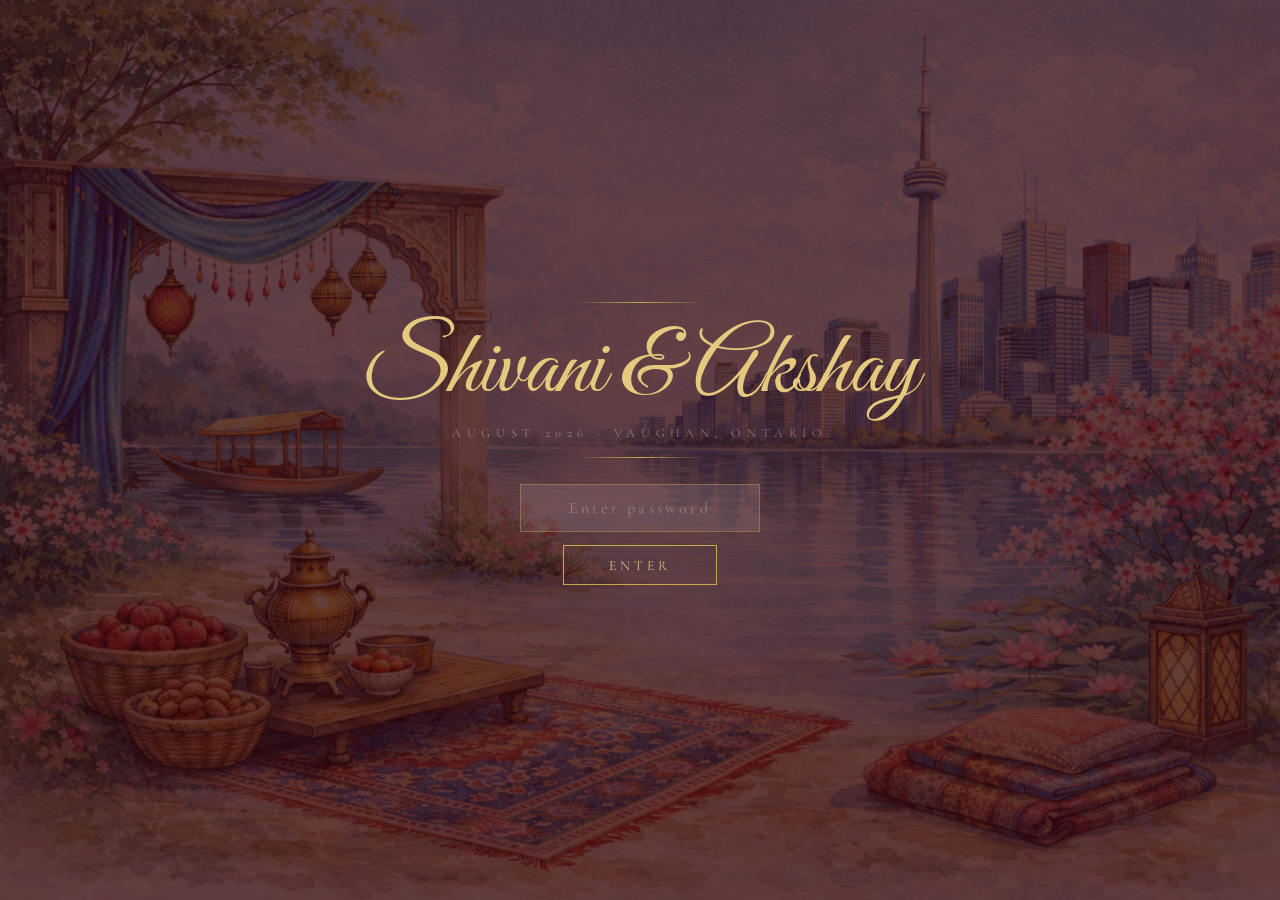
<file: index.html>
<!DOCTYPE html>
<html lang="en">
<head>
  <meta charset="UTF-8"/>
  <meta name="viewport" content="width=device-width, initial-scale=1.0"/>
  <title>Shivani &amp; Akshay — August 2026</title>
  <link href="https://fonts.googleapis.com/css2?family=Cormorant+Garamond:ital,wght@0,300;0,400;0,500;0,600;1,300;1,400;1,500&family=Great+Vibes&family=Raleway:wght@300;400;500;600&display=swap" rel="stylesheet"/>
  <link rel="stylesheet" href="styles.css?v=4"/>
  <script>if(sessionStorage.getItem('siteUnlocked')==='1'){document.documentElement.setAttribute('data-unlocked','1');}</script>
  <style>html[data-unlocked="1"] #gate{display:none!important;}html[data-unlocked="1"] #site{display:block!important;}</style>
</head>
<body>

<div id="page-veil" style="position:fixed;inset:0;z-index:99998;background:#fffaf5;opacity:0;transition:opacity 0.4s ease;pointer-events:none;"></div>

<!-- GATE -->
<div id="gate">
  <div class="gate-orn"></div>
  <div class="gate-title">Shivani &amp; Akshay</div>
  <div class="gate-sub">August 2026 · Vaughan, Ontario</div>
  <div class="gate-orn"></div>
  <div class="gate-form">
    <input type="password" id="pw-input" placeholder="Enter password" autocomplete="off"/>
    <button class="gate-btn" onclick="checkPw()">Enter</button>
    <div id="pw-error"></div>
  </div>
</div>

<!-- SITE -->
<div id="site">

  <nav id="nav">
    <a href="#hero" class="nav-logo">Shivani &amp; Akshay</a>
    <ul class="nav-links">
      <li><a href="#hero">Welcome</a></li>
      <li><a href="#schedule">Events</a></li>
      <li><a href="#travel">Travel</a></li>
      <li><a href="rsvp.html">RSVP</a></li>
      <li><a href="#faq">FAQ</a></li>
      <li><a href="#messages">Messages</a></li>
      <li><a href="contact.html">Contact</a></li>
    </ul>
    <div class="hamburger" onclick="openNav()"><span></span><span></span><span></span></div>
  </nav>
  <div class="mob-nav" id="mob-nav">
    <span class="mob-close" onclick="closeNav()">&#10005;</span>
    <a href="#hero" onclick="closeNav()">Welcome</a>
    <a href="#schedule" onclick="closeNav()">Events</a>
    <a href="#travel" onclick="closeNav()">Travel</a>
    <a href="rsvp.html" onclick="closeNav()">RSVP</a>
    <a href="#faq" onclick="closeNav()">FAQ</a>
    <a href="contact.html" onclick="closeNav()">Contact</a>
  </div>

  <!-- HERO -->
  <section id="hero">
    <p class="hero-eyebrow">August 21 – 22, 2026</p>
    <div class="hero-name n1">Shivani</div>
    <div class="hero-and">and</div>
    <div class="hero-name n2">Akshay</div>
    <div class="hero-rule"></div>
    <p class="hero-tagline">Together with their families,<br/>invite you to their wedding celebration.</p>
    <p class="hero-date">Vaughan, Ontario &nbsp;·&nbsp; Canada</p>
    <div class="hero-divider"></div>
    <p class="hero-welcome">We are so grateful to have you here and look forward to celebrating this special time with you. Please explore the site for details about the ceremonies, events, and travel information. We can&rsquo;t wait to share these moments with our family and friends.</p>
    <a href="#rsvp" class="hero-cta">RSVP Now</a>
  </section>

  <!-- SCHEDULE -->
  <section id="schedule">
    <div class="sec-wrap">
      <span class="sec-eye">Join Us</span>
      <div class="sec-head">The Celebrations</div>
      <div class="sec-rule"></div>

      <!-- Aug 21: Haldi + Mehndi + Sangeet all 3 side by side -->
      <div class="day-sep"><div class="day-sep-line"></div><div class="day-sep-txt">August 21, 2026</div><div class="day-sep-line"></div></div>
      <div class="events-grid">
        <div class="event-card">
          <img id="img-haldi" class="event-img" src="" alt="Haldi & Devgon" style="object-position:center top"/>
          <div class="event-body">
            <span class="event-badge">August 21 — Morning</span>
            <div class="event-name">Haldi &amp; Devgon</div>
            <div class="event-time">10:00 am – 2:00 pm</div>
            <p class="event-desc">A joyful pre-wedding celebration where turmeric paste (Haldi) is applied to the bride and groom as a blessing for prosperity. This is followed by Devgon, a traditional Kashmiri puja for the bride where she is donned in new clothes in preparation for the wedding. Lunch will be served.</p>
            <div class="event-chips"><span class="event-chip">Ascott Parc, Gazebo Area</span><span class="event-chip">Indian Traditional Attire</span></div>
          </div>
        </div>
        <div class="event-card">
          <img id="img-mehndi" class="event-img" src="" alt="Mehndi"/>
          <div class="event-body">
            <span class="event-badge">August 21 — Evening</span>
            <div class="event-name">Mehndi</div>
            <div class="event-time">6:00 pm – 10:00 pm</div>
            <p class="event-desc">Guests and family can enjoy getting intricate henna designs in a festive atmosphere. A beautiful pre-wedding tradition celebrating artistry and joy. Dinner will be served.</p>
            <div class="event-chips"><span class="event-chip">Ascott Parc, Skyview Room</span><span class="event-chip">Indian Traditional Attire</span></div>
          </div>
        </div>
        <div class="event-card">
          <img id="img-sangeet" class="event-img" src="" alt="Sangeet Night" style="object-position:center 30%"/>
          <div class="event-body">
            <span class="event-badge">August 21 — Evening</span>
            <div class="event-name">Sangeet Night</div>
            <div class="event-time">During Mehndi</div>
            <p class="event-desc">A lively pre-wedding celebration centred around music, dance, and performances by family and friends. Stay tuned for a special performance! Dinner will be served.</p>
            <div class="event-chips"><span class="event-chip">Ascott Parc, Skyview Room</span><span class="event-chip">Indian Traditional Attire</span></div>
          </div>
        </div>
      </div>

      <!-- Aug 22: Baraat + Lagan + Reception all 3 side by side -->
      <div class="day-sep"><div class="day-sep-line"></div><div class="day-sep-txt">August 22, 2026</div><div class="day-sep-line"></div></div>
      <div class="events-grid">
        <div class="event-card">
          <img id="img-baraat" class="event-img" src="" alt="Baraat"/>
          <div class="event-body">
            <span class="event-badge">August 22 — Morning</span>
            <div class="event-name">Baraat (Wedding Procession)</div>
            <div class="event-time">9:30 am</div>
            <p class="event-desc">Baraat is the groom&rsquo;s wedding procession to the ceremony venue, accompanied by music and dancing. The procession will start at the Ascott Parc Main Entrance. Breakfast will be served.</p>
            <div class="event-chips"><span class="event-chip">Ascott Parc, Main Entrance</span><span class="event-chip">Indian Traditional Attire</span></div>
          </div>
        </div>
        <div class="event-card">
          <img id="img-lagan" class="event-img" src="" alt="Lagan Ceremony"/>
          <div class="event-body">
            <span class="event-badge">August 22 — Afternoon </span>
            <div class="event-name">Lagan (Wedding Ceremony)</div>
            <div class="event-time">10:00 am – 2:00 pm</div>
            <p class="event-desc">The sacred Hindu wedding ceremony where the bride and groom are married through traditional rituals around the holy fire, formally uniting them in marriage. Lunch will be served.</p>
            <div class="event-chips"><span class="event-chip">Ascott Parc, Gazebo Area</span><span class="event-chip">Indian Traditional Attire</span></div>
          </div>
        </div>
        <div class="event-card">
          <img id="img-reception" class="event-img" src="" alt="Cocktail & Reception"/>
          <div class="event-body">
            <span class="event-badge">August 22 — Evening</span>
            <div class="event-name">Cocktail &amp; Reception</div>
            <div class="event-time">6:00 pm – 1:00 am</div>
            <p class="event-desc">An evening celebration to toast the newlyweds — cocktails, dinner, dancing, and a night to remember! Get ready to wear your best dance shoes. Dinner will be served.</p>
            <div class="event-chips"><span class="event-chip">Ascott Parc, Imperial Room</span><span class="event-chip">Indian traditional · Western Formal · Black Tie</span></div>
          </div>
        </div>
      </div>

      <!-- India Reception -->
      <div class="day-sep"><div class="day-sep-line"></div><div class="day-sep-txt">October 24, 2026 · Delhi, India</div><div class="day-sep-line"></div></div>
      <div class="events-grid events-grid--one">
        <div class="event-card">
          <img id="img-india" class="event-img" src="" alt="India Reception" style="object-position:center 65%"/>
          <div class="event-body">
            <span class="event-badge">October 24</span>
            <div class="event-name">India Reception</div>
            <div class="event-time">5:00 pm – 10:00 pm</div>
            <p class="event-desc">For our family and friends who may not be able to join us in Canada, we would love to celebrate with you in Delhi! Join us for an evening to toast and celebrate the newly weds. Dinner will be served.</p>
            <div class="event-chips"><span class="event-chip">Noida Golf Course, Delhi NCR</span><span class="event-chip">Indian Traditional · Western Formal · Black Tie</span></div>
          </div>
        </div>
      </div>

    </div>
  </section>

  <!-- TRAVEL -->
  <section id="travel">
    <div class="travel-header">
      <span class="sec-eye">Getting Here</span>
      <div class="sec-head">Travel &amp; Stay</div>
      <div class="sec-rule"></div>
    </div>

    <div class="travel-mosaic">

      <!-- Tall photo panel -->
      <div class="tm-photo" id="img-travel"></div>

      <!-- Where to Stay — spans 2 cols -->
      <div class="tm-panel tm-hotel">
        <span class="tm-label">Where to Stay</span>
        <h3 class="tm-title">Aloft Hotel</h3>
        <div class="tm-divider"></div>
        <p>The wedding party will be staying at the <strong>Aloft Hotel</strong> for ease of access to the venue. We have arranged a special discount code — be sure to enter it to lock in rates as soon as possible!</p>
        <div class="tm-code">Discount Code: W14</div>
        <p class="tm-warning">&#9888;&#65039; BTS is having a concert the same weekend, so accommodation is quite limited. Book early! You can also <a href="https://www.google.com/maps/search/hotels+near+Ascott+Parc+Vaughan" target="_blank" class="tm-hotel-link">browse other hotels</a> in the area.</p>
        <a href="https://www.marriott.com/en-us/hotels/yyzav-aloft-vaughan-mills/overview/" target="_blank" class="tm-book-link">Book at Aloft Vaughan Mills &#8594;</a>
      </div>

      <!-- Flying In -->
      <div class="tm-panel tm-info tm-flying">
        <div class="tm-num">01</div>
        <h4>Flying In</h4>
        <p>We recommend flying into <strong>Toronto Pearson International Airport (YYZ)</strong> — the closest major airport. <strong>Billy Bishop (YTZ)</strong> is also convenient for nearby cities.</p>
      </div>

      <!-- The Venue -->
      <div class="tm-panel tm-info tm-venue">
        <div class="tm-num">02</div>
        <h4>The Venue</h4>
        <p style="margin-bottom:0.75rem;">All events take place at:</p>
        <address class="tm-address">
          Ascott Parc Event Centre<br/>
          2839 Rutherford Rd<br/>
          Vaughan, ON &nbsp;L4K 2N7
        </address>
        <div class="tm-phone">(905) 417-8400</div>
      </div>

      <!-- Bridge photo -->
      <div class="tm-bridge"></div>

      <!-- Getting Around -->
      <div class="tm-panel tm-info tm-around">
        <div class="tm-num">03</div>
        <h4>Getting Around</h4>
        <p>From Pearson Airport, it&rsquo;s about <strong>20&ndash;30 minutes</strong> by car to Ascott Parc. Transport options include Uber / Lyft (easiest), public transit, or rental car.</p>
      </div>

      <!-- Things to Do -->
      <div class="tm-panel tm-info tm-todo">
        <div class="tm-num">04</div>
        <h4>Things to Do</h4>
        <ul class="tm-list">
          <li><strong>Vaughan Mills</strong> &mdash; Toronto&rsquo;s largest mall</li>
          <li><strong>Yorkdale Mall</strong> &mdash; Premium shopping</li>
          <li><strong>Downtown Toronto</strong> &mdash; CN Tower &amp; more</li>
          <li><strong>Niagara Falls</strong>&mdash; Seven wonders of the world!</li>
        </ul>
      </div>

    </div>
  </section>

  <!-- RSVP -->
  <section id="rsvp">
    <span class="sec-eye">We&rsquo;d Love to See You</span>
    <div class="sec-head">RSVP</div>
    <div class="sec-rule"></div>
    <p>Please let us know if you&rsquo;ll be joining our celebration. We can&rsquo;t wait to share these moments with you.</p>
    <a href="rsvp.html" class="rsvp-btn">RSVP Now</a>
    <div class="rsvp-note">Please RSVP by April 15, 2026</div>
  </section>

  <!-- FAQ -->
  <section id="faq">
    <div class="faq-wrap">
      <span class="sec-eye">Questions &amp; Answers</span>
      <div class="sec-head">FAQ</div>
      <div class="sec-rule"></div>
      <div class="faq-item" onclick="toggleFaq(this)"><div class="faq-q">When is the RSVP deadline? <span class="faq-plus">+</span></div><div class="faq-a"><span>Please RSVP by <strong>April 15th</strong> so we can have an accurate headcount. &#128578;</span></div></div>
      <div class="faq-item" onclick="toggleFaq(this)"><div class="faq-q">What will the weather be like? <span class="faq-plus">+</span></div><div class="faq-a"><span>August in Vaughan is warm and summery — 22–28°C (72–82°F). Evening events are indoors; morning events are outdoors, so pack light layers and breathable fabrics.</span></div></div>
      <div class="faq-item" onclick="toggleFaq(this)"><div class="faq-q">What should I wear? <span class="faq-plus">+</span></div><div class="faq-a"><span><strong>Indian events</strong> (Haldi, Mehndi, Sangeet): Colourful and festive — sarees, lehengas, sherwanis, kurtas!<br/><br/><strong>Reception (August 22 evening):</strong> Black Tie Formal — gowns, tuxes, formal suits.</span></div></div>
      <div class="faq-item" onclick="toggleFaq(this)"><div class="faq-q">Is the wedding indoors or outdoors? <span class="faq-plus">+</span></div><div class="faq-a"><span>Haldi and Lagan are outdoors. Sangeet and Reception are indoors.</span></div></div>
      <div class="faq-item" onclick="toggleFaq(this)"><div class="faq-q">Where should I park? <span class="faq-plus">+</span></div><div class="faq-a"><span>There is plenty of <strong>free parking</strong> at the venue.</span></div></div>
      <div class="faq-item" onclick="toggleFaq(this)"><div class="faq-q">Is transportation provided between the reception and hotels? <span class="faq-plus">+</span></div><div class="faq-a"><span>Uber, Lyft, and taxis are easily available in Vaughan and the GTA.</span></div></div>
      <div class="faq-item" onclick="toggleFaq(this)"><div class="faq-q">What can I do between the ceremony and reception? <span class="faq-plus">+</span></div><div class="faq-a"><span>Return to your hotel to rest and change, or stay at the venue to relax and socialize.</span></div></div>
      <div class="faq-item" onclick="toggleFaq(this)"><div class="faq-q">Where should I stay? <span class="faq-plus">+</span></div><div class="faq-a"><span>We recommend the <strong>Aloft Hotel</strong> — closest to the venue. Use discount code <strong>W14</strong>. See the Travel section for more details.</span></div></div>
      <div class="faq-item" onclick="toggleFaq(this)"><div class="faq-q">Who should I contact with questions? <span class="faq-plus">+</span></div><div class="faq-a"><span>Email us at <a href="mailto:shivani.akshaypathak@hotmail.com" style="color:var(--crimson)">shivani.akshaypathak@hotmail.com</a> — we&rsquo;d love to hear from you!</span></div></div>
    </div>
  </section>

  <!-- MESSAGES -->
  <section id="messages">
    <div class="sec-wrap" style="text-align:center;padding:6rem 2rem 3rem;">
      <span class="sec-eye">Kind Words</span>
      <div class="sec-head">Messages for the Couple</div>
      <div class="sec-rule" style="margin:0 auto 2.5rem;"></div>
    </div>

    <!-- Slideshow (populated by JS) -->
    <div class="msg-carousel-wrap" id="msg-carousel-wrap">
      <div class="msg-carousel" id="msg-carousel"></div>
      <div class="msg-dots"     id="msg-dots"></div>
    </div>

    <!-- Leave a message form -->
    <div class="msg-form-wrap">
      <div class="msg-form-card">
        <span class="sec-eye" style="display:block;margin-bottom:0.5rem;">Leave a Note</span>
        <p class="msg-form-intro">Share your wishes, advice, or a favourite memory with Shivani &amp; Akshay.</p>
        <input  type="text"     id="msg-form-name" class="msg-input" placeholder="Your name (or leave blank to be anonymous)"/>
        <textarea               id="msg-form-text" class="msg-input msg-textarea" rows="4" placeholder="Write your message here&#8230;"></textarea>
        <button class="msg-submit-btn" id="msg-submit-btn" onclick="submitIndexMessage()">Send Message</button>
        <div class="msg-form-status" id="msg-form-status"></div>
      </div>
    </div>
  </section>

  <!-- FOOTER -->
  <footer>
    <div class="f-names">Shivani &amp; Akshay</div>
    <div class="f-date">August 21 – 22, 2026 · Vaughan, Ontario</div>
    <div class="f-rule"></div>
    <div class="f-contact">Questions? <a href="mailto:shivani.akshaypathak@hotmail.com">shivani.akshaypathak@hotmail.com</a></div>
    <div class="f-made">created with &#9829; by Shivani</div>
  </footer>

</div>
  <script src="script.js?v=2"></script>
</body>
</html>
</file>
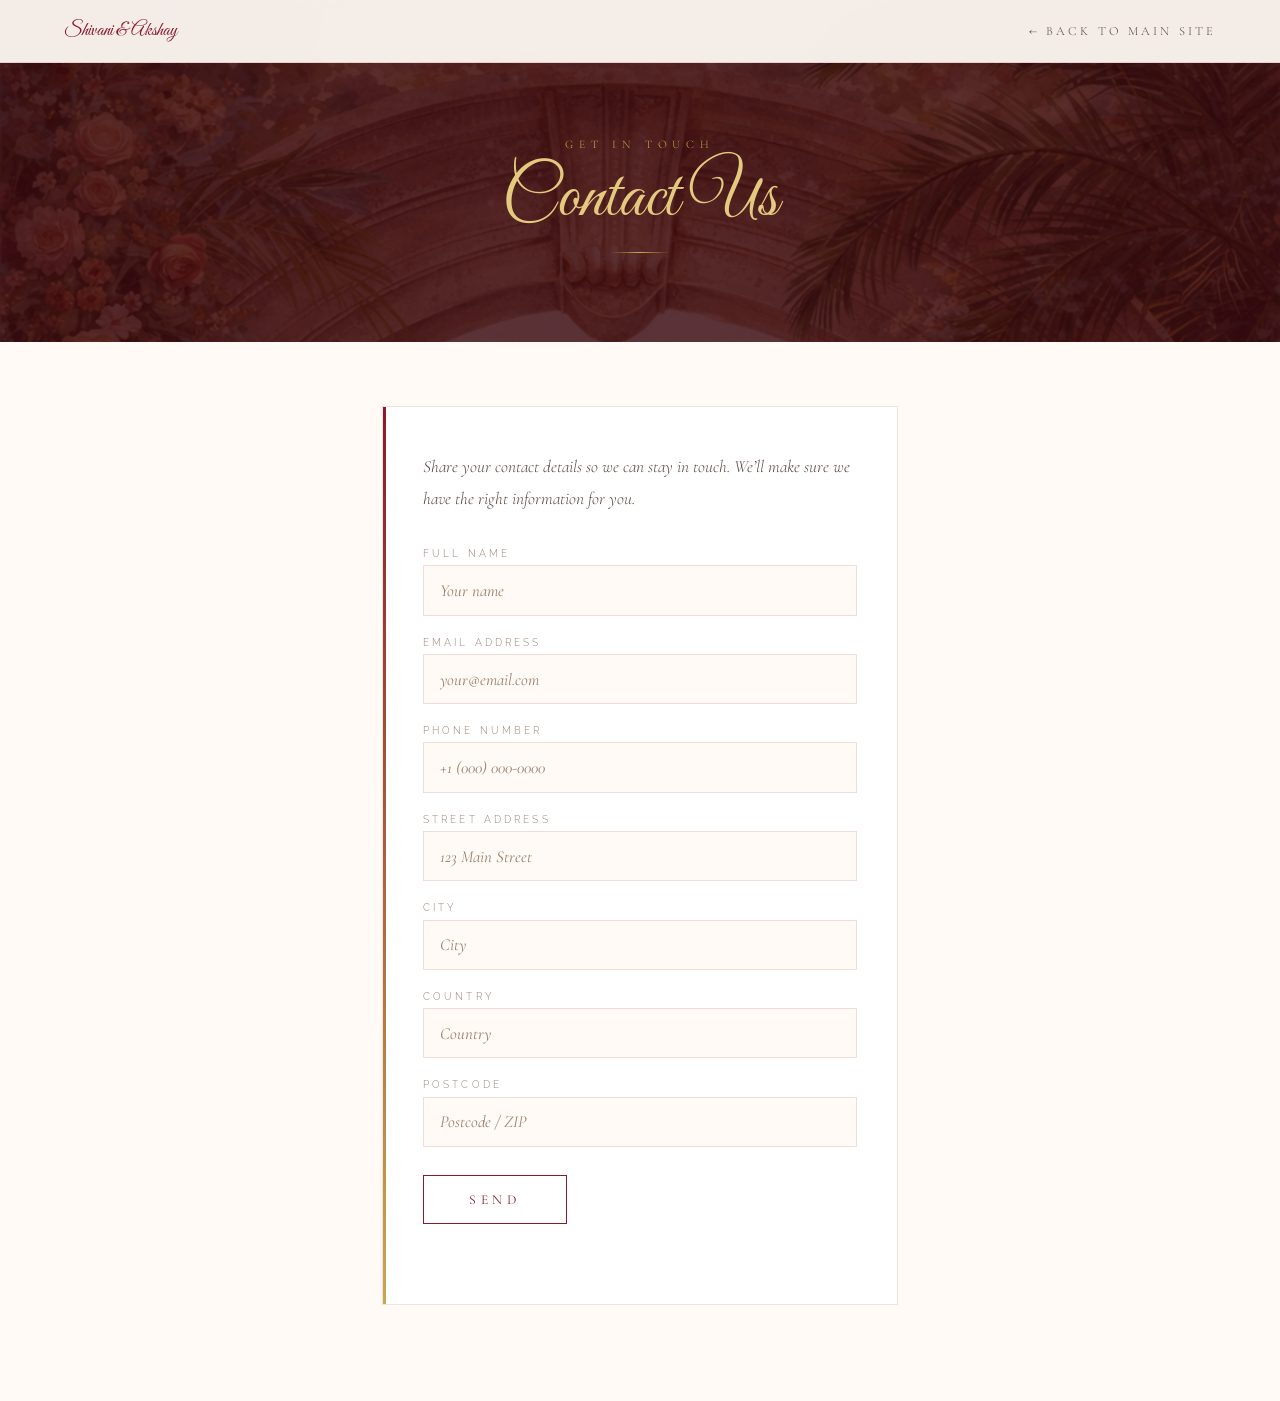
<file: contact.html>
<!DOCTYPE html>
<html lang="en">
<head>
  <meta charset="UTF-8"/>
  <meta name="viewport" content="width=device-width, initial-scale=1.0"/>
  <title>Contact — Shivani &amp; Akshay</title>
  <link href="https://fonts.googleapis.com/css2?family=Cormorant+Garamond:ital,wght@0,300;0,400;0,500;0,600;1,300;1,400;1,500&family=Great+Vibes&family=Raleway:wght@300;400;500;600&display=swap" rel="stylesheet"/>
  <style>
    *, *::before, *::after { box-sizing: border-box; margin: 0; padding: 0; }
    :root {
      --crimson: #8B1A2B; --crimson-dark: #5c0e1a;
      --gold: #c9a84c; --gold-light: #e4c97e;
      --cream: #fdf6ee; --warm-white: #fffaf5;
      --charcoal: #2a2020; --text-mid: #5a4a42; --text-light: #9a8070;
      --border: rgba(139,26,43,0.13);
    }
    body { font-family: "Raleway", sans-serif; font-weight: 300; background: var(--warm-white); color: var(--charcoal); overflow-x: hidden; min-height: 100vh; }

    /* ── NAV ── */
    nav { position: fixed; top: 0; left: 0; right: 0; z-index: 200; display: flex; align-items: center; justify-content: space-between; padding: 1.2rem 4rem; background: rgba(255,250,245,0.94); backdrop-filter: blur(16px); border-bottom: 1px solid var(--border); transition: padding 0.3s; }
    .nav-logo { font-family: "Great Vibes", cursive; font-size: 1.2rem; color: var(--crimson); text-decoration: none; }
    .nav-back { font-family: "Cormorant Garamond", serif; font-size: 0.78rem; letter-spacing: 0.25em; text-transform: uppercase; color: var(--text-mid); text-decoration: none; transition: color 0.25s; }
    .nav-back:hover { color: var(--crimson); }

    /* ── HERO ── */
    .contact-hero {
      min-height: 38vh;
      background-image: url("images/rsvp-bg.png");
      background-size: cover; background-position: center top;
      position: relative; display: flex; align-items: center; justify-content: center; text-align: center;
      padding: 7rem 2rem 4rem;
    }
    .contact-hero::before { content: ""; position: absolute; inset: 0; background: rgba(55,8,14,0.82); }
    .contact-hero-inner { position: relative; z-index: 1; }
    .contact-eyebrow { font-family: "Cormorant Garamond", serif; font-size: 0.72rem; letter-spacing: 0.5em; text-transform: uppercase; color: var(--gold); display: block; margin-bottom: 0.6rem; }
    .contact-title { font-family: "Great Vibes", cursive; font-size: clamp(2.8rem, 7vw, 4.5rem); color: var(--gold-light); line-height: 1.1; margin-bottom: 0.8rem; }
    .contact-rule { width: 60px; height: 1px; background: linear-gradient(90deg, transparent, var(--gold), transparent); margin: 0 auto; }

    /* ── FORM CARD ── */
    .contact-wrap { max-width: 580px; margin: 0 auto; padding: 4rem 2rem 6rem; }
    .contact-card {
      background: #fff;
      border: 1px solid var(--border);
      padding: 2.75rem 2.5rem;
      position: relative;
    }
    .contact-card::before {
      content: ""; position: absolute; left: 0; top: 0; bottom: 0;
      width: 3px;
      background: linear-gradient(to bottom, var(--crimson), var(--gold));
    }
    .contact-intro {
      font-family: "Cormorant Garamond", serif;
      font-style: italic;
      font-size: 1.08rem;
      color: var(--text-mid);
      line-height: 1.85;
      margin-bottom: 2rem;
    }
    .contact-label {
      display: block;
      font-family: "Raleway", sans-serif;
      font-size: 0.65rem;
      letter-spacing: 0.3em;
      text-transform: uppercase;
      color: var(--text-light);
      margin-bottom: 0.4rem;
    }
    .contact-input {
      display: block;
      width: 100%;
      border: 1px solid var(--border);
      background: var(--warm-white);
      padding: 0.85rem 1rem;
      font-family: "Cormorant Garamond", serif;
      font-size: 1.05rem;
      color: var(--charcoal);
      outline: none;
      margin-bottom: 1.25rem;
      transition: border-color 0.25s;
    }
    .contact-input::placeholder { color: var(--text-light); font-style: italic; }
    .contact-input:focus { border-color: var(--crimson); }
    .contact-btn {
      background: transparent;
      border: 1px solid var(--crimson);
      color: var(--crimson);
      font-family: "Cormorant Garamond", serif;
      font-size: 0.85rem;
      letter-spacing: 0.35em;
      text-transform: uppercase;
      padding: 0.95rem 2.8rem;
      cursor: pointer;
      transition: background 0.3s, color 0.3s;
      margin-top: 0.5rem;
    }
    .contact-btn:hover:not(:disabled) { background: var(--crimson); color: #fff; }
    .contact-btn:disabled { opacity: 0.55; cursor: not-allowed; }
    .contact-status {
      font-family: "Cormorant Garamond", serif;
      font-style: italic;
      font-size: 1rem;
      margin-top: 1rem;
      min-height: 1.2em;
      color: var(--text-mid);
    }

    @media(max-width: 640px) {
      nav { padding: 1rem 1.5rem; }
      .contact-wrap { padding: 3rem 1.25rem 5rem; }
      .contact-card { padding: 2rem 1.25rem; }
    }
  </style>
</head>
<body>

  <div id="page-veil" style="position:fixed;inset:0;z-index:99998;background:#fffaf5;opacity:1;transition:opacity 0.45s ease;pointer-events:none;"></div>

  <nav>
    <a href="index.html" class="nav-logo">Shivani &amp; Akshay</a>
    <a href="index.html" class="nav-back">&#8592; Back to Main Site</a>
  </nav>

  <div class="contact-hero">
    <div class="contact-hero-inner">
      <span class="contact-eyebrow">Get in Touch</span>
      <div class="contact-title">Contact Us</div>
      <div class="contact-rule"></div>
    </div>
  </div>

  <div class="contact-wrap">
    <div class="contact-card">
      <p class="contact-intro">Share your contact details so we can stay in touch. We&rsquo;ll make sure we have the right information for you.</p>

      <label class="contact-label" for="c-name">Full Name</label>
      <input class="contact-input" id="c-name" type="text" placeholder="Your name"/>

      <label class="contact-label" for="c-email">Email Address</label>
      <input class="contact-input" id="c-email" type="email" placeholder="your@email.com"/>

      <label class="contact-label" for="c-phone">Phone Number</label>
      <input class="contact-input" id="c-phone" type="tel" placeholder="+1 (000) 000-0000"/>

      <label class="contact-label" for="c-street">Street Address</label>
      <input class="contact-input" id="c-street" type="text" placeholder="123 Main Street"/>

      <label class="contact-label" for="c-city">City</label>
      <input class="contact-input" id="c-city" type="text" placeholder="City"/>

      <label class="contact-label" for="c-country">Country</label>
      <input class="contact-input" id="c-country" type="text" placeholder="Country"/>

      <label class="contact-label" for="c-postcode">Postcode</label>
      <input class="contact-input" id="c-postcode" type="text" placeholder="Postcode / ZIP"/>

      <button class="contact-btn" id="contact-submit-btn" onclick="submitContact()">Send</button>
      <div class="contact-status" id="contact-status"></div>
    </div>
  </div>

<script>
const APPS_SCRIPT_URL = 'https://script.google.com/macros/s/AKfycbwhATMU7Cus5SdB_laHWcGc67jfyXTgxvwg6zaiMm-TV4MsHpxk6fKi91mzgfcLIVOBqQ/exec';

// Fade in on load
window.addEventListener('DOMContentLoaded', function() {
  requestAnimationFrame(function() {
    document.getElementById('page-veil').style.opacity = '0';
  });
});

// Smooth scroll back to index
document.addEventListener('click', function(e) {
  const link = e.target.closest('a[href="index.html"]');
  if (!link) return;
  e.preventDefault();
  const veil = document.getElementById('page-veil');
  veil.style.pointerEvents = 'auto';
  veil.style.opacity = '1';
  setTimeout(function() { window.location.href = 'index.html'; }, 420);
});

function submitContact() {
  const name     = (document.getElementById('c-name').value     || '').trim();
  const email    = (document.getElementById('c-email').value    || '').trim();
  const phone    = (document.getElementById('c-phone').value    || '').trim();
  const street   = (document.getElementById('c-street').value   || '').trim();
  const city     = (document.getElementById('c-city').value     || '').trim();
  const country  = (document.getElementById('c-country').value  || '').trim();
  const postcode = (document.getElementById('c-postcode').value || '').trim();
  const status = document.getElementById('contact-status');
  const btn    = document.getElementById('contact-submit-btn');

  if (!name) { status.textContent = 'Please enter your name.'; return; }

  btn.disabled = true;
  status.textContent = '';

  const payload = { name, phone, email, street, city, country, postcode };
  fetch(APPS_SCRIPT_URL + '?action=contact&data=' + encodeURIComponent(JSON.stringify(payload)), { credentials: 'omit' })
    .then(function(r) { return r.json(); })
    .then(function(data) {
      btn.disabled = false;
      if (data.success) {
        document.getElementById('c-name').value     = '';
        document.getElementById('c-email').value    = '';
        document.getElementById('c-phone').value    = '';
        document.getElementById('c-street').value   = '';
        document.getElementById('c-city').value     = '';
        document.getElementById('c-country').value  = '';
        document.getElementById('c-postcode').value = '';
        status.textContent = 'Thank you! Your details have been received \u2665';
      } else {
        status.textContent = 'Something went wrong. Please try again.';
      }
    })
    .catch(function() {
      btn.disabled = false;
      status.textContent = 'Something went wrong. Please try again.';
    });
}
</script>
</body>
</html>
</file>
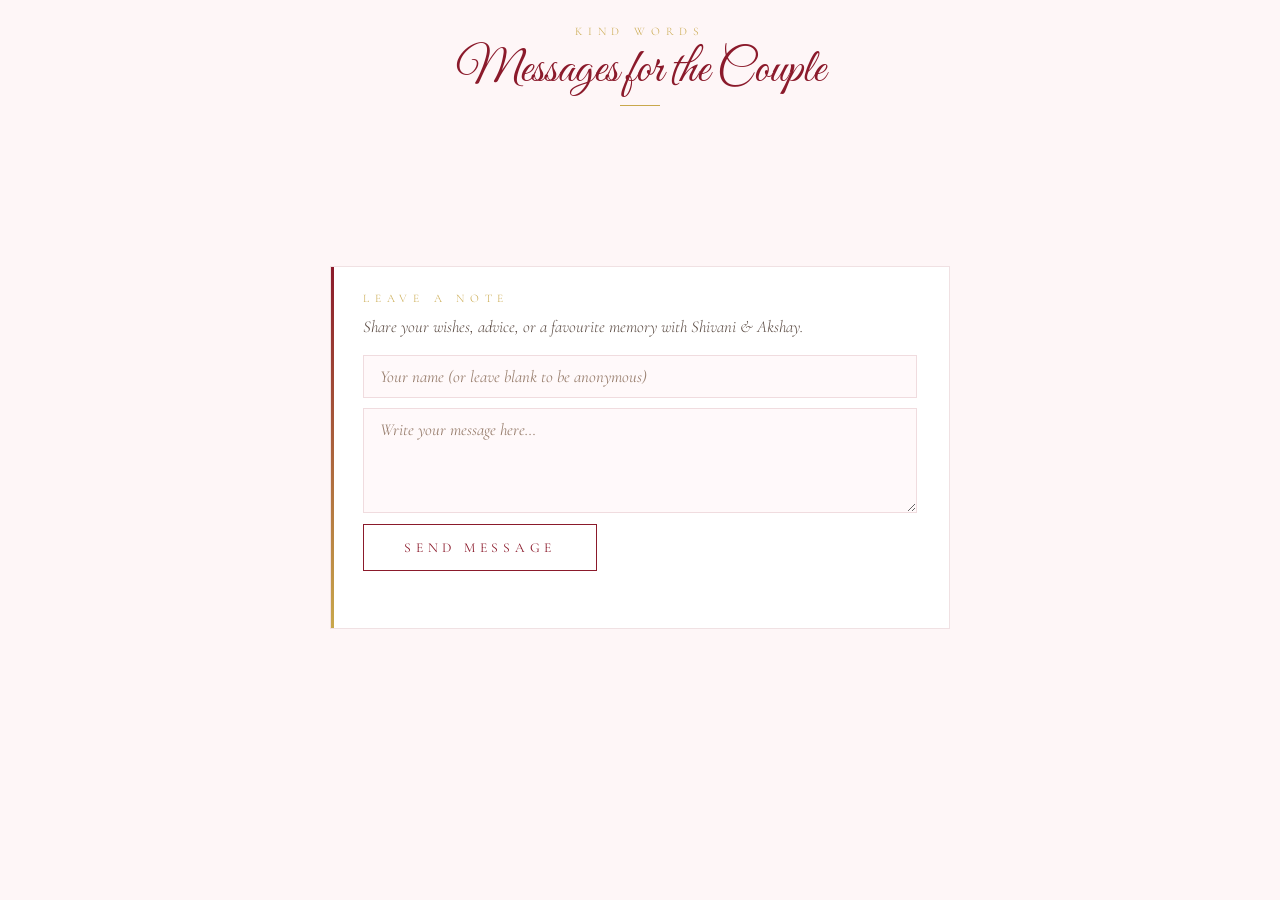
<file: messages-standalone.html>
<!DOCTYPE html>
<html lang="en">
<head>
  <meta charset="UTF-8"/>
  <meta name="viewport" content="width=device-width, initial-scale=1.0"/>
  <title>Messages</title>
  <link href="https://fonts.googleapis.com/css2?family=Cormorant+Garamond:ital,wght@0,300;0,400;0,500;0,600;1,300;1,400;1,500&family=Great+Vibes&family=Raleway:wght@300;400;500;600&display=swap" rel="stylesheet"/>
  <style>
    *, *::before, *::after { box-sizing: border-box; margin: 0; padding: 0; }

    :root {
      --crimson: #8B1A2B; --crimson-dark: #5c0e1a;
      --gold: #c9a84c; --gold-light: #e4c97e;
      --cream: #fef6f7; --warm-white: #fff9fa;
      --charcoal: #2a2020; --text-mid: #5a4a42; --text-light: #9a8070;
      --border: rgba(139,26,43,0.13);
    }

    html, body {
      overflow: hidden;
    }
    body {
      font-family: "Raleway", sans-serif;
      font-weight: 300;
      background: var(--cream);
      color: var(--charcoal);
      padding: 1rem 1.5rem 1.5rem;
    }

    /* ── CAROUSEL ─────────────────────────────────────────── */
    .msg-carousel-wrap {
      position: relative;
      max-width: 720px;
      margin: 0 auto 1rem;
      min-height: 120px;
    }
    .msg-carousel { position: relative; }
    .msg-slide {
      display: none;
      text-align: center;
      padding: 0.5rem 2rem 1rem;
      animation: msgFade 0.6s ease both;
    }
    .msg-slide.active { display: block; }
    @keyframes msgFade { from { opacity: 0; transform: translateY(12px); } to { opacity: 1; transform: none; } }

    .msg-quote-mark {
      font-family: "Cormorant Garamond", serif;
      font-size: 5rem;
      color: var(--gold);
      line-height: 0.5;
      display: block;
      margin-bottom: 1rem;
      opacity: 0.4;
    }
    .msg-text {
      font-family: "Cormorant Garamond", serif;
      font-style: italic;
      font-size: clamp(1.1rem, 2.5vw, 1.4rem);
      color: var(--charcoal);
      line-height: 1.85;
      max-width: 580px;
      margin: 0 auto 1.25rem;
    }
    .msg-name {
      font-family: "Raleway", sans-serif;
      font-size: 0.7rem;
      letter-spacing: 0.35em;
      text-transform: uppercase;
      color: var(--gold);
    }

    /* Dots */
    .msg-dots {
      display: flex;
      justify-content: center;
      gap: 0.5rem;
      margin-top: 0.75rem;
      flex-wrap: wrap;
    }
    .msg-dot {
      width: 7px; height: 7px;
      border-radius: 50%;
      background: var(--border);
      border: 1px solid var(--gold);
      cursor: pointer;
      transition: background 0.3s;
    }
    .msg-dot.active { background: var(--gold); }

    /* No messages placeholder */
    .msg-empty {
      text-align: center;
      font-family: "Cormorant Garamond", serif;
      font-style: italic;
      font-size: 1.05rem;
      color: var(--text-light);
      padding: 2rem;
    }

    /* ── LEAVE A MESSAGE FORM ─────────────────────────────── */
    .msg-form-wrap {
      max-width: 620px;
      margin: 0 auto;
    }
    .msg-form-card {
      background: #fff;
      border: 1px solid var(--border);
      padding: 1.5rem 2rem;
      position: relative;
    }
    .msg-form-card::before {
      content: "";
      position: absolute;
      left: 0; top: 0; bottom: 0;
      width: 3px;
      background: linear-gradient(to bottom, var(--crimson), var(--gold));
    }
    .msg-form-eye {
      font-family: "Cormorant Garamond", serif;
      font-size: 0.72rem;
      letter-spacing: 0.5em;
      text-transform: uppercase;
      color: var(--gold);
      display: block;
      margin-bottom: 0.4rem;
    }
    .msg-form-intro {
      font-family: "Cormorant Garamond", serif;
      font-style: italic;
      font-size: 1.05rem;
      color: var(--text-mid);
      line-height: 1.8;
      margin-bottom: 0.85rem;
    }
    .msg-input {
      display: block;
      width: 100%;
      border: 1px solid var(--border);
      background: var(--warm-white);
      padding: 0.6rem 1rem;
      font-family: "Cormorant Garamond", serif;
      font-size: 1.05rem;
      color: var(--charcoal);
      outline: none;
      margin-bottom: 0.65rem;
      transition: border-color 0.25s;
    }
    .msg-input::placeholder { color: var(--text-light); font-style: italic; }
    .msg-input:focus { border-color: var(--crimson); }
    .msg-textarea { resize: vertical; min-height: 70px; }
    .msg-submit-btn {
      background: transparent;
      border: 1px solid var(--crimson);
      color: var(--crimson);
      font-family: "Cormorant Garamond", serif;
      font-size: 0.85rem;
      letter-spacing: 0.35em;
      text-transform: uppercase;
      padding: 0.9rem 2.5rem;
      cursor: pointer;
      transition: background 0.3s, color 0.3s;
    }
    .msg-submit-btn:hover:not(:disabled) { background: var(--crimson); color: #fff; }
    .msg-submit-btn:disabled { opacity: 0.55; cursor: not-allowed; }
    .msg-form-status {
      font-family: "Cormorant Garamond", serif;
      font-style: italic;
      font-size: 0.95rem;
      margin-top: 0.9rem;
      min-height: 1.2em;
      color: var(--text-mid);
    }
    @media (max-width: 640px) {
      body { padding: 0.4rem 0.75rem 0.75rem; font-size: 0.82rem; }

      /* Header */
      .msg-header-eye { font-size: 0.55rem !important; letter-spacing: 0.25em !important; }
      .msg-header-title { font-size: 1.5rem !important; }

      /* Carousel */
      .msg-quote-mark { font-size: 2rem; margin-bottom: 0.25rem; }
      .msg-text { font-size: 0.82rem; line-height: 1.55; }
      .msg-name { font-size: 0.55rem; letter-spacing: 0.2em; }
      .msg-slide { padding: 0.1rem 0.5rem 0.5rem; }
      .msg-carousel-wrap { margin-bottom: 0.5rem; min-height: 60px; }
      .msg-dots { margin-top: 0.4rem; gap: 0.35rem; }
      .msg-dot { width: 5px; height: 5px; }

      /* Form */
      .msg-form-card { padding: 0.75rem 0.85rem; }
      .msg-form-eye { font-size: 0.55rem; letter-spacing: 0.25em; margin-bottom: 0.2rem; }
      .msg-form-intro { font-size: 0.78rem; margin-bottom: 0.5rem; line-height: 1.5; }
      .msg-input { font-size: 0.8rem; padding: 0.4rem 0.6rem; margin-bottom: 0.4rem; }
      .msg-textarea { min-height: 55px; }
      .msg-submit-btn { font-size: 0.65rem; padding: 0.6rem 1.25rem; letter-spacing: 0.18em; width: 100%; }
      .msg-form-status { font-size: 0.75rem; margin-top: 0.6rem; }
    }
  </style>
</head>
<body>

  <!-- HEADER -->
  <div style="text-align:center; padding: 0.5rem 0 0.75rem;">
    <span class="msg-header-eye" style="font-family:'Cormorant Garamond',serif; font-size:0.72rem; letter-spacing:0.5em; text-transform:uppercase; color:#c9a84c; display:block; margin-bottom:0.4rem;">Kind Words</span>
    <div class="msg-header-title" style="font-family:'Great Vibes',cursive; font-size:clamp(2.2rem,5vw,3rem); color:#8B1A2B; line-height:1.1; margin-bottom:0.5rem;">Messages for the Couple</div>
    <div style="width:40px; height:1px; background:#c9a84c; margin:0 auto;"></div>
  </div>

  <!-- CAROUSEL -->
  <div class="msg-carousel-wrap" id="msg-carousel-wrap">
    <div class="msg-carousel" id="msg-carousel"></div>
    <div class="msg-dots"     id="msg-dots"></div>
  </div>

  <!-- LEAVE A MESSAGE FORM -->
  <div class="msg-form-wrap">
    <div class="msg-form-card">
      <span class="msg-form-eye">Leave a Note</span>
      <p class="msg-form-intro">Share your wishes, advice, or a favourite memory with Shivani &amp; Akshay.</p>
      <input  type="text"     id="msg-form-name" class="msg-input"             placeholder="Your name (or leave blank to be anonymous)"/>
      <textarea               id="msg-form-text" class="msg-input msg-textarea" rows="4" placeholder="Write your message here&#8230;"></textarea>
      <button class="msg-submit-btn" id="msg-submit-btn" onclick="submitMessage()">Send Message</button>
      <div class="msg-form-status" id="msg-form-status"></div>
    </div>
  </div>

<script>
  const APPS_SCRIPT_URL = 'https://script.google.com/macros/s/AKfycbyWGnHQ9fE8tRoLolgLiuykcAC9IholKxzBrjJUidkUtIgFTYImMBKKMHqArN01oHk/exec';

  let _msgTimer = null;
  let _msgIdx   = 0;

  // ── Load & display messages ───────────────────────────────
  function initMessages() {
    fetch(APPS_SCRIPT_URL + '?action=getMessages', { credentials: 'omit' })
      .then(function(r) { return r.json(); })
      .then(function(data) {
        var msgs = data.messages || [];
        if (msgs.length === 0) {
          document.getElementById('msg-carousel').innerHTML =
            '<p class="msg-empty">Be the first to leave a message for the couple!</p>';
          return;
        }
        buildCarousel(msgs);
      })
      .catch(function() {});
  }

  function buildCarousel(msgs) {
    var carousel = document.getElementById('msg-carousel');
    var dotsEl   = document.getElementById('msg-dots');
    if (!carousel || !dotsEl) return;

    msgs.forEach(function(m, i) {
      var slide = document.createElement('div');
      slide.className = 'msg-slide' + (i === 0 ? ' active' : '');
      slide.innerHTML =
        '<span class="msg-quote-mark">\u201C</span>' +
        '<p class="msg-text">' + escHtml(m.message) + '</p>' +
        '<span class="msg-name">\u2014 ' + escHtml(m.name) + '</span>';
      carousel.appendChild(slide);

      var dot = document.createElement('button');
      dot.className = 'msg-dot' + (i === 0 ? ' active' : '');
      dot.setAttribute('aria-label', 'Message ' + (i + 1));
      dot.addEventListener('click', function() { goToSlide(i, msgs.length); });
      dotsEl.appendChild(dot);
    });

    if (msgs.length > 1) {
      _msgTimer = setInterval(function() {
        goToSlide((_msgIdx + 1) % msgs.length, msgs.length);
      }, 5000);
    }
  }

  function goToSlide(idx, total) {
    var slides = document.querySelectorAll('.msg-slide');
    var dots   = document.querySelectorAll('.msg-dot');
    if (!slides.length) return;
    slides[_msgIdx].classList.remove('active');
    dots[_msgIdx].classList.remove('active');
    _msgIdx = (idx + total) % total;
    slides[_msgIdx].classList.add('active');
    dots[_msgIdx].classList.add('active');
    if (_msgTimer) {
      clearInterval(_msgTimer);
      _msgTimer = setInterval(function() { goToSlide(_msgIdx + 1, total); }, 5000);
    }
  }

  function escHtml(str) {
    return String(str)
      .replace(/&/g, '&amp;')
      .replace(/</g, '&lt;')
      .replace(/>/g, '&gt;')
      .replace(/"/g, '&quot;');
  }

  // ── Submit a new message ──────────────────────────────────
  function submitMessage() {
    var name     = (document.getElementById('msg-form-name').value || '').trim();
    var text     = (document.getElementById('msg-form-text').value || '').trim();
    var statusEl = document.getElementById('msg-form-status');
    var btn      = document.getElementById('msg-submit-btn');

    if (!text) { statusEl.textContent = 'Please write a message before sending.'; return; }

    btn.disabled = true;
    statusEl.textContent = '';

    var payload = { name: name || 'Anonymous', message: text };
    fetch(APPS_SCRIPT_URL + '?action=submitMessage&data=' + encodeURIComponent(JSON.stringify(payload)), { credentials: 'omit' })
      .then(function(r) { return r.json(); })
      .then(function() {
        document.getElementById('msg-form-name').value = '';
        document.getElementById('msg-form-text').value = '';
        btn.disabled = false;
        statusEl.textContent = 'Your message has been sent \u2014 thank you! \u2665';
      })
      .catch(function() {
        btn.disabled = false;
        statusEl.textContent = 'Something went wrong. Please try again.';
      });
  }

  // Load on page ready
  window.addEventListener('DOMContentLoaded', initMessages);
</script>

</body>
</html>
</file>
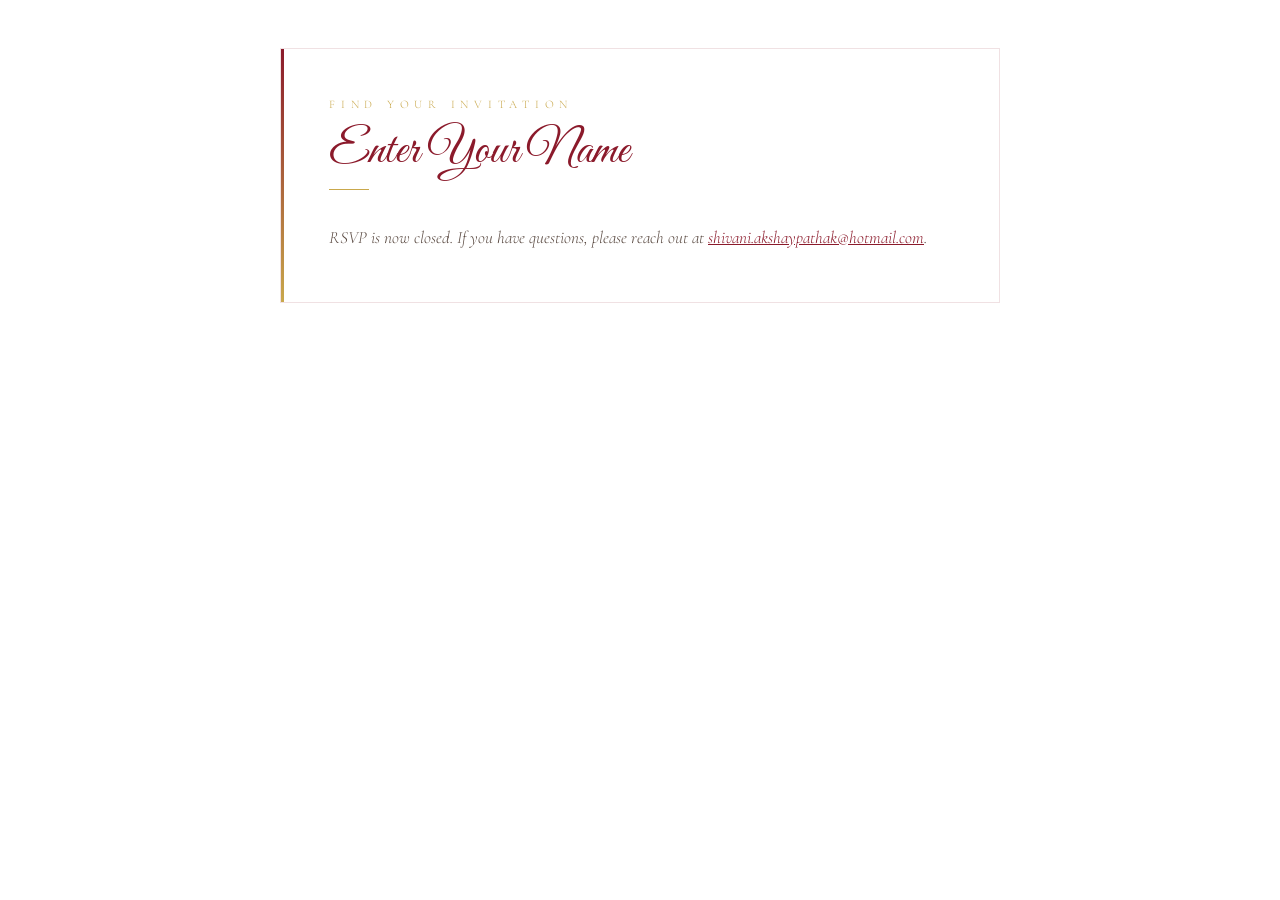
<file: rsvp-standalone.html>
<!DOCTYPE html>
<html lang="en">
<head>
  <meta charset="UTF-8"/>
  <meta name="viewport" content="width=device-width, initial-scale=1.0"/>
  <title>RSVP</title>
  <script src="https://static.parastorage.com/services/js-sdk/1.0.0/js/wix.min.js"></script>
  <link href="https://fonts.googleapis.com/css2?family=Cormorant+Garamond:ital,wght@0,300;0,400;0,500;0,600;1,300;1,400;1,500&family=Great+Vibes&family=Raleway:wght@300;400;500;600&display=swap" rel="stylesheet"/>
  <style>
    *, *::before, *::after { box-sizing: border-box; margin: 0; padding: 0; }


    :root {
      --crimson: #8B1A2B; --crimson-dark: #5c0e1a;
      --gold: #c9a84c; --gold-light: #e4c97e;
      --cream: #fdf6ee; --warm-white: #fffaf5;
      --charcoal: #2a2020; --text-mid: #5a4a42; --text-light: #9a8070;
      --border: rgba(139,26,43,0.13);
    }

    body {
      font-family: "Raleway", sans-serif;
      font-weight: 300;
      background: transparent;
      color: var(--charcoal);
      display: flex;
      align-items: flex-start;
      justify-content: center;
      padding: 3rem 1.5rem;
    }

    /* ── STEPS ───────────────────────────────────────────── */
    .rsvp-wrap { width: 100%; max-width: 720px; }
    .rsvp-step { display: none; width: 100%; }
    .rsvp-step.active { display: block; animation: stepIn 0.42s ease both; }
    .rsvp-step.leaving { animation: stepOut 0.22s ease both; }

    @keyframes stepIn  { from { opacity: 0; transform: translateY(22px); } to { opacity: 1; transform: none; } }
    @keyframes stepOut { from { opacity: 1; transform: none; }             to { opacity: 0; transform: translateY(-10px); } }

    /* ── WHITE CARD ──────────────────────────────────────── */
    .rsvp-card {
      background: #fff;
      border: 1px solid var(--border);
      padding: 3rem;
      width: 100%;
      position: relative;
    }
    .rsvp-card::before {
      content: "";
      position: absolute;
      left: 0; top: 0; bottom: 0;
      width: 3px;
      background: linear-gradient(to bottom, var(--crimson), var(--gold));
    }

    /* ── TYPOGRAPHY HELPERS ──────────────────────────────── */
    .step-eye {
      font-family: "Cormorant Garamond", serif;
      font-size: 0.72rem;
      letter-spacing: 0.5em;
      text-transform: uppercase;
      color: var(--gold);
      display: block;
      margin-bottom: 0.6rem;
    }
    .step-head {
      font-family: "Great Vibes", cursive;
      font-size: clamp(2.2rem, 5vw, 3rem);
      color: var(--crimson);
      margin-bottom: 0.5rem;
    }
    .step-rule {
      width: 40px;
      height: 1px;
      background: var(--gold);
      margin-bottom: 2rem;
    }
    .step-sub {
      font-family: "Cormorant Garamond", serif;
      font-style: italic;
      font-size: 1.08rem;
      color: var(--text-mid);
      line-height: 1.85;
      margin-bottom: 1.5rem;
    }

    .gold-rule {
      width: 100%;
      height: 1px;
      background: linear-gradient(90deg, transparent, var(--gold), transparent);
      margin: 2rem 0;
    }

    /* ── SEARCH FORM ─────────────────────────────────────── */
    .name-row {
      display: grid;
      grid-template-columns: 1fr 1fr;
      gap: 1rem;
      margin-bottom: 1.25rem;
    }
    .name-row input {
      width: 100%;
      border: 1px solid var(--border);
      background: var(--warm-white);
      padding: 0.85rem 1rem;
      font-family: "Cormorant Garamond", serif;
      font-size: 1.05rem;
      color: var(--charcoal);
      outline: none;
      transition: border-color 0.25s;
    }
    .name-row input::placeholder { color: var(--text-light); font-style: italic; }
    .name-row input:focus { border-color: var(--crimson); }

    .search-btn {
      display: inline-block;
      background: transparent;
      border: 1px solid var(--crimson);
      color: var(--crimson);
      font-family: "Cormorant Garamond", serif;
      font-size: 0.85rem;
      letter-spacing: 0.35em;
      text-transform: uppercase;
      padding: 0.95rem 3rem;
      cursor: pointer;
      transition: background 0.3s, color 0.3s;
    }
    .search-btn:hover:not(:disabled) { background: var(--crimson); color: #fff; }
    .search-btn:disabled { opacity: 0.55; cursor: not-allowed; }

    .search-btn.loading { position: relative; color: transparent !important; }
    .search-btn.loading::after {
      content: "";
      position: absolute;
      inset: 0;
      margin: auto;
      width: 16px; height: 16px;
      border: 2px solid var(--crimson);
      border-top-color: transparent;
      border-radius: 50%;
      animation: spin 0.7s linear infinite;
    }
    @keyframes spin { to { transform: rotate(360deg); } }

    .search-error {
      font-family: "Cormorant Garamond", serif;
      font-style: italic;
      color: var(--crimson);
      font-size: 0.95rem;
      margin-top: 1rem;
      min-height: 1.2em;
    }

    .deadline-note {
      font-family: "Raleway", sans-serif;
      font-size: 0.68rem;
      letter-spacing: 0.3em;
      text-transform: uppercase;
      color: var(--gold);
      margin-top: 1.75rem;
      display: block;
    }

    .closed-msg {
      font-family: "Cormorant Garamond", serif;
      font-style: italic;
      font-size: 1.08rem;
      color: var(--text-mid);
      line-height: 1.85;
    }

    /* ── EMAIL INPUT ─────────────────────────────────────── */
    .email-row { margin-bottom: 1.5rem; }
    .email-input {
      width: 100%;
      border: 1px solid var(--border);
      background: var(--warm-white);
      padding: 0.8rem 1rem;
      font-family: "Cormorant Garamond", serif;
      font-size: 1.05rem;
      color: var(--charcoal);
      outline: none;
      margin-top: 0.4rem;
      transition: border-color 0.25s;
    }
    .email-input::placeholder { color: var(--text-light); font-style: italic; }
    .email-input:focus { border-color: var(--crimson); }

    /* ── VERIFY IDENTITY ────────────────────────────────── */
    .verify-name-item {
      font-family: "Cormorant Garamond", serif;
      font-size: 1.25rem;
      font-weight: 600;
      color: var(--crimson);
      padding: 0.6rem 0;
      border-bottom: 1px solid var(--border);
    }
    .verify-name-item:last-child { border-bottom: none; }

    /* ── MATCH BUTTONS ──────────────────────────────────── */
    .match-btn {
      opacity: 0;
      animation: stepIn 0.35s ease both;
      display: block;
      width: 100%;
      text-align: left;
      background: var(--warm-white);
      border: 1px solid var(--border);
      padding: 1rem 1.25rem;
      margin-bottom: 0.75rem;
      font-family: "Cormorant Garamond", serif;
      font-size: 1.1rem;
      color: var(--charcoal);
      cursor: pointer;
      transition: border-color 0.2s, background 0.2s;
    }
    .match-btn:hover { border-color: var(--crimson); background: var(--cream); color: var(--crimson); }

    /* ── MEMBER CARDS ───────────────────────────────────── */
    .member-card {
      opacity: 0;
      animation: stepIn 0.4s ease both;
      border: 1px solid var(--border);
      padding: 1.75rem 2rem;
      margin-bottom: 1.25rem;
      background: var(--warm-white);
    }
    .member-name-input {
      font-family: "Cormorant Garamond", serif;
      font-size: 1.2rem;
      font-weight: 600;
      color: var(--crimson);
      border: none;
      border-bottom: 1px dashed rgba(139,26,43,0.3);
      background: transparent;
      outline: none;
      width: 100%;
      margin-bottom: 1.1rem;
      padding-bottom: 0.2rem;
      transition: border-color 0.2s;
    }
    .member-name-input:focus { border-bottom-color: var(--crimson); }
    .member-name-label {
      font-family: "Raleway", sans-serif;
      font-size: 0.6rem;
      letter-spacing: 0.2em;
      text-transform: uppercase;
      color: var(--text-light);
      display: block;
      margin-bottom: 0.2rem;
    }

    .event-row {
      display: flex;
      align-items: center;
      justify-content: space-between;
      gap: 1rem;
      padding: 0.6rem 0;
      border-bottom: 1px solid var(--border);
    }
    .event-row:last-child { border-bottom: none; }
    .event-label-wrap { flex: 1; }
    .event-label-name { font-family: "Cormorant Garamond", serif; font-size: 1rem; color: var(--charcoal); }
    .event-label-date {
      font-family: "Raleway", sans-serif;
      font-size: 0.65rem;
      letter-spacing: 0.15em;
      text-transform: uppercase;
      color: var(--gold);
      margin-top: 0.1rem;
    }

    .toggle-group { display: flex; gap: 0.4rem; flex-shrink: 0; }
    .toggle-btn {
      background: transparent;
      border: 1px solid var(--border);
      color: var(--text-light);
      font-family: "Raleway", sans-serif;
      font-size: 0.7rem;
      letter-spacing: 0.2em;
      text-transform: uppercase;
      padding: 0.4rem 1rem;
      border-radius: 50px;
      cursor: pointer;
      transition: background 0.2s, color 0.2s, border-color 0.2s;
    }
    .toggle-btn:hover { border-color: var(--crimson); color: var(--crimson); }
    .toggle-btn.active { background: var(--crimson); border-color: var(--crimson); color: #fff; }
    .toggle-btn.active-no { background: var(--text-light); border-color: var(--text-light); color: #fff; }

    /* ── ADDITIONAL GUESTS ──────────────────────────────── */
    .addl-section { margin-top: 2rem; }
    .addl-head { font-family: "Cormorant Garamond", serif; font-size: 1.2rem; font-weight: 500; color: var(--crimson); margin-bottom: 0.4rem; }
    .addl-note { font-family: "Cormorant Garamond", serif; font-style: italic; font-size: 0.95rem; color: var(--text-mid); margin-bottom: 1.25rem; }
    .addl-guest-card { border: 1px solid var(--border); padding: 1.25rem 1.5rem; margin-bottom: 1rem; background: var(--cream); }
    .addl-guest-num { font-family: "Raleway", sans-serif; font-size: 0.68rem; letter-spacing: 0.2em; text-transform: uppercase; color: var(--text-light); margin-bottom: 0.75rem; }
    .addl-name-input {
      width: 100%;
      border: 1px solid var(--border);
      background: var(--warm-white);
      padding: 0.7rem 0.9rem;
      font-family: "Cormorant Garamond", serif;
      font-size: 1rem;
      color: var(--charcoal);
      outline: none;
      margin-bottom: 1rem;
      transition: border-color 0.25s;
    }
    .addl-name-input::placeholder { color: var(--text-light); font-style: italic; }
    .addl-name-input:focus { border-color: var(--crimson); }

    /* ── SUBMIT BUTTON ──────────────────────────────────── */
    .submit-btn {
      display: block;
      width: 100%;
      margin-top: 2rem;
      background: transparent;
      border: 1px solid var(--crimson);
      color: var(--crimson);
      font-family: "Cormorant Garamond", serif;
      font-size: 0.9rem;
      letter-spacing: 0.35em;
      text-transform: uppercase;
      padding: 1.1rem 2rem;
      cursor: pointer;
      transition: background 0.3s, color 0.3s;
      text-align: center;
    }
    .submit-btn:hover:not(:disabled) { background: var(--crimson); color: #fff; }
    .submit-btn:disabled { opacity: 0.55; cursor: not-allowed; }

    .back-link {
      display: inline-block;
      margin-top: 1.25rem;
      font-family: "Cormorant Garamond", serif;
      font-size: 0.92rem;
      color: var(--text-mid);
      cursor: pointer;
      transition: color 0.2s;
    }
    .back-link:hover { color: var(--crimson); }

    /* ── CONFIRMATION ───────────────────────────────────── */
    .confirm-card { text-align: center; padding: 3.5rem 3rem; }
    .confirm-title { font-family: "Great Vibes", cursive; font-size: clamp(3rem, 7vw, 4.5rem); color: var(--crimson); margin-bottom: 1rem; }
    .confirm-msg { font-family: "Cormorant Garamond", serif; font-style: italic; font-size: 1.15rem; color: var(--text-mid); line-height: 1.9; max-width: 480px; margin: 0 auto 1.5rem; }
    .confirm-ornament { font-size: 1.1rem; color: var(--gold); letter-spacing: 0.4em; margin: 1.5rem 0; display: block; }
    .confirm-contact { font-family: "Cormorant Garamond", serif; font-size: 0.95rem; color: var(--text-light); margin-bottom: 2rem; }
    .confirm-contact a { color: var(--crimson); text-decoration: none; }
    .confirm-contact a:hover { text-decoration: underline; }

    /* ── ALREADY RSVPED ─────────────────────────────────── */
    .already-notice { border: 1px solid var(--gold); background: rgba(201,168,76,0.07); padding: 1.5rem 1.75rem; margin-top: 1.5rem; }
    .already-notice p { font-family: "Cormorant Garamond", serif; font-style: italic; font-size: 1.05rem; color: var(--text-mid); line-height: 1.85; }

    /* ── RESPONSIVE ─────────────────────────────────────── */
    @media (max-width: 640px) {
      body { padding: 1rem 0.75rem; font-size: 0.88rem; }
      .rsvp-card { padding: 1.5rem 1rem; }
      .confirm-card { padding: 1.75rem 1rem; }
      .name-row { grid-template-columns: 1fr; }
      .member-card { padding: 1rem; }

      /* Step headings */
      .step-eye { font-size: 0.62rem; }
      .step-head { font-size: 1.8rem; }
      .step-sub { font-size: 0.92rem; }

      /* Form inputs */
      .name-row input { font-size: 0.92rem; padding: 0.7rem 0.85rem; }
      .email-input { font-size: 0.92rem; padding: 0.65rem 0.85rem; }
      .member-name-input { font-size: 1rem; }
      .member-name-label { font-size: 0.55rem; }

      /* Buttons */
      .search-btn { display: block; width: 100%; font-size: 0.72rem; padding: 0.8rem 1rem; letter-spacing: 0.15em; }
      .submit-btn { font-size: 0.75rem; padding: 0.9rem 1rem; letter-spacing: 0.15em; }
      .toggle-btn { padding: 0.35rem 0.6rem; font-size: 0.6rem; }
      .back-link { font-size: 0.8rem; }

      /* Event rows */
      .event-label-name { font-size: 0.88rem; }
      .event-label-date { font-size: 0.58rem; }

      /* Confirmation */
      .confirm-title { font-size: 2.4rem; }
      .confirm-msg { font-size: 0.95rem; }
      .confirm-ornament { font-size: 0.9rem; }
      .confirm-contact { font-size: 0.82rem; }

      /* Additional guests */
      .addl-head { font-size: 1rem; }
      .addl-note { font-size: 0.85rem; }
      .addl-guest-card { padding: 1rem; }
      .addl-name-input { font-size: 0.88rem; }
      .addl-guest-num { font-size: 0.6rem; }

      /* Deadline / errors */
      .deadline-note { font-size: 0.6rem; letter-spacing: 0.15em; }
      .search-error { font-size: 0.85rem; }
    }
  </style>
</head>
<body>

  <div class="rsvp-wrap">

    <!-- ── STEP 1: SEARCH ─────────────────────────────────── -->
    <div class="rsvp-step active" id="step-search">
      <div class="rsvp-card">
        <span class="step-eye">Find Your Invitation</span>
        <div class="step-head">Enter Your Name</div>
        <div class="step-rule"></div>

        <div id="closed-state" style="display:none;">
          <p class="closed-msg">RSVP is now closed. If you have questions, please reach out at
            <a href="mailto:shivani.akshaypathak@hotmail.com" style="color:var(--crimson)">shivani.akshaypathak@hotmail.com</a>.
          </p>
        </div>

        <div id="open-state">
          <p class="step-sub" style="margin-bottom:1.25rem;">You can search by first name, last name, or both.</p>
          <div class="name-row">
            <input type="text" id="inp-first" placeholder="First Name (optional)" autocomplete="given-name"/>
            <input type="text" id="inp-last"  placeholder="Last Name (optional)"  autocomplete="family-name"/>
          </div>
          <button class="search-btn" id="search-btn" onclick="searchGuest(event)">Find My Invitation</button>
          <div class="search-error" id="search-error"></div>
          <span class="deadline-note">Please RSVP by April 30, 2026</span>
        </div>
      </div>
    </div>

    <!-- ── STEP 1b: VERIFY IDENTITY ──────────────────────── -->
    <div class="rsvp-step" id="step-verify">
      <div class="rsvp-card">
        <span class="step-eye">Confirm Your Invitation</span>
        <div class="step-head">Is this your family?</div>
        <div class="step-rule"></div>
        <p class="step-sub">We found the following family members on the guest list. You will be able to RSVP on behalf of your whole family — please confirm this is the right group.</p>
        <div id="verify-names"></div>
        <div style="display:flex;gap:1rem;margin-top:2rem;flex-wrap:wrap;">
          <button class="search-btn" onclick="confirmIdentity(true)">Yes, this is my family</button>
          <button class="search-btn" onclick="confirmIdentity(false)" style="border-color:var(--text-light);color:var(--text-light);">No, this isn&rsquo;t me</button>
        </div>
        <div style="text-align:center;margin-top:1.5rem;">
          <span class="back-link" onclick="showStep('step-search')">&#8592; Search again</span>
        </div>
      </div>
    </div>

    <!-- ── STEP 1c: MULTIPLE MATCHES ─────────────────────── -->
    <div class="rsvp-step" id="step-select">
      <div class="rsvp-card">
        <span class="step-eye">Select Your Name</span>
        <div class="step-head">We found a few matches</div>
        <div class="step-rule"></div>
        <p class="step-sub">Please select your name from the list below.</p>
        <div id="matches-container"></div>
        <div style="text-align:center;margin-top:1.5rem;">
          <span class="back-link" onclick="showStep('step-search')">&#8592; Search again</span>
        </div>
      </div>
    </div>

    <!-- ── STEP 2: RSVP FORM ──────────────────────────────── -->
    <div class="rsvp-step" id="step-form">
      <div class="rsvp-card">
        <div class="step-head" id="form-welcome">Welcome!</div>
        <div class="step-rule"></div>
        <p class="step-sub">Please RSVP for each member of your party.</p>
        <div class="email-row">
          <label class="member-name-label" for="inp-email">Your Email Address (optional)</label>
          <input type="email" id="inp-email" class="email-input" placeholder="email@example.com" autocomplete="email"/>
        </div>
        <div class="gold-rule"></div>
        <div id="members-container"></div>
        <div id="addl-container"></div>
        <button class="submit-btn" id="submit-btn" onclick="collectAndSubmit()">Submit RSVP</button>
        <div style="text-align:center">
          <span class="back-link" onclick="showStep('step-search')">&#8592; Search again</span>
        </div>
      </div>
    </div>

    <!-- ── STEP 2b: LEAVE A MESSAGE ───────────────────────── -->
    <div class="rsvp-step" id="step-message">
      <div class="rsvp-card">
        <span class="step-eye">A Note for the Couple</span>
        <div class="step-head">Leave a Message</div>
        <div class="step-rule"></div>
        <p class="step-sub">We&rsquo;re so sorry you can&rsquo;t join us. We&rsquo;d love to hear from you — leave Shivani &amp; Akshay a message, some advice, or your well wishes.</p>
        <div style="margin-bottom:1rem;">
          <label class="member-name-label" for="rsvp-msg-name">Your Name</label>
          <input type="text" id="rsvp-msg-name" class="email-input" placeholder="Pre-filled from your RSVP, or edit freely"/>
        </div>
        <div style="margin-bottom:1.5rem;">
          <label class="member-name-label" for="rsvp-msg-text">Your Message</label>
          <textarea id="rsvp-msg-text" class="email-input" rows="5" style="resize:vertical;" placeholder="Share your wishes, a favourite memory, or some advice for the couple&#8230;"></textarea>
        </div>
        <div style="display:flex;gap:1rem;flex-wrap:wrap;">
          <button class="search-btn" id="rsvp-msg-btn" onclick="submitRsvpMessage()">Send Message</button>
          <button class="search-btn" onclick="showStep('step-confirm')" style="border-color:var(--text-light);color:var(--text-light);">Skip</button>
        </div>
        <div class="search-error" id="rsvp-msg-error" style="margin-top:1rem;"></div>
      </div>
    </div>

    <!-- ── STEP 3: CONFIRMATION ───────────────────────────── -->
    <div class="rsvp-step" id="step-confirm">
      <div class="rsvp-card confirm-card">
        <div class="confirm-title" id="confirm-title">Thank You!</div>
        <div class="gold-rule" style="max-width:120px;margin:0 auto 1.5rem;"></div>
        <p class="confirm-msg">Your RSVP has been received. We can&rsquo;t wait to celebrate with you!</p>
        <span class="confirm-ornament">&#10022; &nbsp; &#10022; &nbsp; &#10022;</span>
        <p class="confirm-contact">Questions? <a href="mailto:shivani.akshaypathak@hotmail.com">shivani.akshaypathak@hotmail.com</a></p>
      </div>
    </div>

  </div><!-- /.rsvp-wrap -->

<script>
const APPS_SCRIPT_URL = 'https://script.google.com/macros/s/AKfycbyWGnHQ9fE8tRoLolgLiuykcAC9IholKxzBrjJUidkUtIgFTYImMBKKMHqArN01oHk/exec';
const RSVP_DEADLINE = new Date('2026-04-15T23:59:59');

const EVENT_META = {
  haldi:           { name: 'Haldi & Devgon',          date: 'August 21' },
  sangeet:         { name: 'Mehndi & Sangeet Night',  date: 'August 21, Evening' },
  lagan:           { name: 'Baraat & Lagan Ceremony', date: 'August 22' },
  canadaReception: { name: 'Cocktail & Reception',    date: 'August 22, Evening' },
  indiaReception:  { name: 'India Reception',         date: 'October 24, Delhi' },
};

let _groupData = null;
let _groupCache = {};
let _pendingWelcomeName = '';

function showAlreadyRsvped() {
  showStep('step-search');
  var prior = document.getElementById('already-notice-el');
  if (prior) prior.remove();
  var notice = document.createElement('div');
  notice.className = 'already-notice';
  notice.id = 'already-notice-el';
  notice.innerHTML = '<p>It looks like your group has already RSVP\u2019d \u2014 thank you! If you need to make any changes, please email us at <a href="mailto:shivani.akshaypathak@hotmail.com" style="color:var(--crimson)">shivani.akshaypathak@hotmail.com</a>.</p>';
  document.getElementById('open-state').appendChild(notice);
}

function buildEventRow(tag, idx, type) {
  var meta = EVENT_META[tag];
  if (!meta) return null;
  var row = document.createElement('div');
  row.className = 'event-row';
  var labelWrap = document.createElement('div');
  labelWrap.className = 'event-label-wrap';
  var labelName = document.createElement('div');
  labelName.className = 'event-label-name';
  labelName.textContent = meta.name;
  var labelDate = document.createElement('div');
  labelDate.className = 'event-label-date';
  labelDate.textContent = meta.date;
  labelWrap.appendChild(labelName);
  labelWrap.appendChild(labelDate);
  var toggleGroup = document.createElement('div');
  toggleGroup.className = 'toggle-group';
  toggleGroup.dataset.tag = tag;
  toggleGroup.dataset.type = type;
  if (type === 'member') { toggleGroup.dataset.memberIdx = idx; }
  else                   { toggleGroup.dataset.guestIdx  = idx; }
  toggleGroup.appendChild(createToggleBtn('Yes', true));
  toggleGroup.appendChild(createToggleBtn('No',  false));
  row.appendChild(labelWrap);
  row.appendChild(toggleGroup);
  return row;
}

function collectRsvp(type, idx) {
  var attr = type === 'member' ? 'data-member-idx' : 'data-guest-idx';
  var rsvp = {};
  document.querySelectorAll('.toggle-group[data-type="' + type + '"][' + attr + '="' + idx + '"]').forEach(function(group) {
    var active = group.querySelector('.toggle-btn.active, .toggle-btn.active-no');
    rsvp[group.dataset.tag] = active ? active.dataset.value : 'Yes';
  });
  return rsvp;
}

(function checkDeadline() {
  if (new Date() > RSVP_DEADLINE) {
    document.getElementById('open-state').style.display   = 'none';
    document.getElementById('closed-state').style.display = 'block';
  }
})();

function showStep(id) {
  var current = document.querySelector('.rsvp-step.active');
  var next    = document.getElementById(id);
  if (!next || current === next) return;
  if (current) {
    current.classList.add('leaving');
    setTimeout(function() {
      current.classList.remove('active', 'leaving');
      next.classList.add('active');
      setTimeout(sendHeight, 500);
    }, 220);
  } else {
    next.classList.add('active');
    setTimeout(sendHeight, 500);
  }
}

function searchGuest(e) {
  if (e) e.preventDefault();
  const firstName = (document.getElementById('inp-first').value || '').trim();
  const lastName  = (document.getElementById('inp-last').value  || '').trim();
  const errorEl   = document.getElementById('search-error');
  const btn       = document.getElementById('search-btn');
  errorEl.textContent = '';
  if (!firstName && !lastName) { errorEl.textContent = 'Please enter at least your first or last name.'; return; }
  btn.classList.add('loading');
  btn.disabled = true;
  const url = APPS_SCRIPT_URL + '?action=lookup&first=' + encodeURIComponent(firstName) + '&last=' + encodeURIComponent(lastName);
  fetch(url, { credentials: 'omit' })
    .then(function(r) { return r.json(); })
    .then(function(data) {
      btn.classList.remove('loading');
      btn.disabled = false;
      if (data.error) { errorEl.textContent = 'Something went wrong. Please try again.'; return; }
      if (!data.found) { errorEl.textContent = 'We couldn\u2019t find your name on the guest list. Please double-check the spelling and try again.'; return; }
      if (data.multipleMatches) { buildMatchSelection(data.matches); showStep('step-select'); return; }
      if (data.alreadyRsvped) { showAlreadyRsvped(); return; }
      var prior = document.getElementById('already-notice-el');
      if (prior) prior.remove();
      _groupData = data;
      var searchTerm = (firstName + ' ' + lastName).trim().toLowerCase();
      var matched = data.members.find(function(m) {
        var full = (m.firstName + ' ' + m.lastName).trim().toLowerCase();
        return full === searchTerm || m.firstName.toLowerCase() === searchTerm || m.lastName.toLowerCase() === searchTerm;
      }) || data.members[0];
      _pendingWelcomeName = (matched.firstName + ' ' + matched.lastName).trim();
      showVerifyStep(data);
    })
    .catch(function() {
      btn.classList.remove('loading');
      btn.disabled = false;
      errorEl.textContent = 'Network error. Please check your connection and try again.';
    });
}

document.getElementById('inp-first').addEventListener('keydown', function(e) { if (e.key === 'Enter') searchGuest(e); });
document.getElementById('inp-last').addEventListener('keydown',  function(e) { if (e.key === 'Enter') searchGuest(e); });

function showVerifyStep(data) {
  var container = document.getElementById('verify-names');
  container.innerHTML = '';
  data.members.forEach(function(m) {
    var el = document.createElement('div');
    el.className = 'verify-name-item';
    el.textContent = m.firstName + ' ' + m.lastName;
    container.appendChild(el);
  });
  showStep('step-verify');
}

function confirmIdentity(yes) {
  if (yes) {
    buildForm(_pendingWelcomeName, _groupData);
    showStep('step-form');
  } else {
    showStep('step-search');
    document.getElementById('search-error').textContent = 'No problem — please try searching with a different name or spelling.';
  }
}

function buildMatchSelection(matches) {
  var container = document.getElementById('matches-container');
  container.innerHTML = '';
  matches.forEach(function(match) {
    var btn = document.createElement('button');
    btn.className = 'match-btn';
    btn.style.animationDelay = (matches.indexOf(match) * 80) + 'ms';
    var nameDiv = document.createElement('div');
    nameDiv.style.fontWeight = '600';
    nameDiv.textContent = match.name;
    var familyDiv = document.createElement('div');
    familyDiv.style.fontSize = '0.88rem';
    familyDiv.style.color = 'var(--text-mid)';
    familyDiv.style.marginTop = '0.3rem';
    familyDiv.style.fontStyle = 'italic';
    familyDiv.textContent = 'Loading group\u2026';
    btn.appendChild(nameDiv);
    btn.appendChild(familyDiv);
    btn.onclick = function() { selectMatch(match.groupId, match.name); };
    container.appendChild(btn);
    fetch(APPS_SCRIPT_URL + '?action=getGroup&groupId=' + encodeURIComponent(match.groupId), { credentials: 'omit' })
      .then(function(r) { return r.json(); })
      .then(function(data) {
        _groupCache[match.groupId] = data;
        if (data.members && data.members.length > 0) {
          familyDiv.textContent = 'Party: ' + data.members.map(function(m) { return m.firstName + ' ' + m.lastName; }).join(', ');
        } else { familyDiv.textContent = ''; }
      })
      .catch(function() { familyDiv.textContent = ''; });
  });
}

function selectMatch(groupId, clickedName) {
  fetch(APPS_SCRIPT_URL + '?action=getGroup&groupId=' + encodeURIComponent(groupId), { credentials: 'omit' })
    .then(function(r) { return r.json(); })
    .then(function(data) {
      _groupCache[groupId] = data;
      if (data.alreadyRsvped) { showAlreadyRsvped(); return; }
      _groupData = data;
      _pendingWelcomeName = clickedName || (data.members[0].firstName + ' ' + data.members[0].lastName).trim();
      buildForm(_pendingWelcomeName, data);
      showStep('step-form');
    })
    .catch(function() { alert('Network error. Please try again.'); });
}

function buildForm(firstName, data) {
  document.getElementById('form-welcome').textContent = 'Welcome, ' + firstName + '!';
  var membersContainer = document.getElementById('members-container');
  membersContainer.innerHTML = '';
  data.members.forEach(function(member, idx) {
    var card = document.createElement('div');
    card.className = 'member-card';
    card.style.animationDelay = (idx * 90) + 'ms';
    var nameLabel = document.createElement('span');
    nameLabel.className = 'member-name-label';
    nameLabel.textContent = 'Name (edit if misspelled)';
    card.appendChild(nameLabel);
    var nameInput = document.createElement('input');
    nameInput.type = 'text';
    nameInput.className = 'member-name-input';
    nameInput.value = member.firstName + ' ' + member.lastName;
    nameInput.dataset.memberIdx = idx;
    card.appendChild(nameInput);
    member.events.forEach(function(tag) {
      var row = buildEventRow(tag, idx, 'member');
      if (row) card.appendChild(row);
    });
    membersContainer.appendChild(card);
  });
  var addlContainer = document.getElementById('addl-container');
  addlContainer.innerHTML = '';
  var allowed = data.additionalGuestsAllowed || 0;
  if (allowed > 0) {
    var groupEvents = [];
    data.members.forEach(function(m) { m.events.forEach(function(tag) { if (groupEvents.indexOf(tag) === -1) groupEvents.push(tag); }); });
    var section = document.createElement('div');
    section.className = 'addl-section';
    var addlHead = document.createElement('div');
    addlHead.className = 'addl-head';
    addlHead.textContent = 'Additional Guests';
    var addlNote = document.createElement('p');
    addlNote.className = 'addl-note';
    addlNote.textContent = 'You may bring up to ' + allowed + ' additional guest' + (allowed === 1 ? '' : 's') + '.';
    section.appendChild(addlHead);
    section.appendChild(addlNote);
    for (var g = 0; g < allowed; g++) {
      var gCard = document.createElement('div');
      gCard.className = 'addl-guest-card';
      var gNum = document.createElement('div');
      gNum.className = 'addl-guest-num';
      gNum.textContent = 'Guest ' + (g + 1);
      var gInput = document.createElement('input');
      gInput.type = 'text';
      gInput.className = 'addl-name-input';
      gInput.placeholder = 'Guest Name (optional)';
      gInput.dataset.guestIdx = g;
      gCard.appendChild(gNum);
      gCard.appendChild(gInput);
      groupEvents.forEach(function(tag) { var row = buildEventRow(tag, g, 'guest'); if (row) gCard.appendChild(row); });
      section.appendChild(gCard);
    }
    addlContainer.appendChild(section);
  }
}

function createToggleBtn(label, isYes) {
  var btn = document.createElement('button');
  btn.type = 'button';
  btn.textContent = label;
  btn.className = 'toggle-btn' + (isYes ? ' active' : '');
  btn.dataset.value = label;
  btn.addEventListener('click', function() { selectToggle(btn); });
  return btn;
}

function selectToggle(btn) {
  var group = btn.closest('.toggle-group');
  group.querySelectorAll('.toggle-btn').forEach(function(b) { b.classList.remove('active', 'active-no'); });
  btn.classList.add(btn.dataset.value === 'Yes' ? 'active' : 'active-no');
}

function collectAndSubmit() {
  if (!_groupData) return;
  var submitBtn = document.getElementById('submit-btn');
  submitBtn.textContent = 'Submitting\u2026';
  submitBtn.disabled = true;
  var membersOut = _groupData.members.map(function(member, idx) {
    var rsvp = collectRsvp('member', idx);
    var nameInput = document.querySelector('.member-name-input[data-member-idx="' + idx + '"]');
    return { firstName: member.firstName, lastName: member.lastName, fullName: member.fullName, displayName: nameInput ? nameInput.value.trim() : (member.firstName + ' ' + member.lastName), rsvp: rsvp };
  });
  var submittedBy = (_groupData.members[0].firstName + ' ' + _groupData.members[0].lastName).trim();
  var additionalOut = [];
  var allowed = _groupData.additionalGuestsAllowed || 0;
  for (var g = 0; g < allowed; g++) {
    var nameInput = document.querySelector('.addl-name-input[data-guest-idx="' + g + '"]');
    additionalOut.push({ name: nameInput ? nameInput.value.trim() : '', rsvp: collectRsvp('guest', g) });
  }
  var emailInput = document.getElementById('inp-email');
  var payload = { groupId: _groupData.groupId, submittedBy: submittedBy, email: emailInput ? emailInput.value.trim() : '', members: membersOut, additionalGuests: additionalOut };
  fetch(APPS_SCRIPT_URL + '?action=submit&data=' + encodeURIComponent(JSON.stringify(payload)), { credentials: 'omit' })
    .then(function(r) { return r.json(); })
    .then(function(data) {
      if (data.success) {
        if (checkAllDeclined()) {
          document.getElementById('rsvp-msg-name').value = (_groupData.members[0].firstName + ' ' + _groupData.members[0].lastName).trim();
          showStep('step-message');
        } else {
          var firstName = _pendingWelcomeName ? _pendingWelcomeName.split(' ')[0] : '';
          if (firstName) document.getElementById('confirm-title').textContent = 'Thank You, ' + firstName + '!';
          showStep('step-confirm');
        }
      } else {
        submitBtn.textContent = 'Submit RSVP';
        submitBtn.disabled = false;
        alert('There was an error: ' + (data.error || 'Unknown error') + '. Please try again or contact us.');
      }
    })
    .catch(function() {
      submitBtn.textContent = 'Submit RSVP';
      submitBtn.disabled = false;
      alert('Network error. Please check your connection and try again.');
    });
}

function checkAllDeclined() {
  var groups = document.querySelectorAll('.toggle-group[data-type="member"]');
  if (!groups.length) return false;
  for (var i = 0; i < groups.length; i++) {
    var active = groups[i].querySelector('.toggle-btn.active, .toggle-btn.active-no');
    if (!active || active.dataset.value === 'Yes') return false;
  }
  return true;
}

// ── Auto-resize iframe for Wix embed ─────────────────────
function sendHeight() {
  var h = document.body.scrollHeight + 40;
  if (window.Wix) { window.Wix.setHeight(h); }
  window.parent.postMessage({ height: h }, '*');
}
window.addEventListener('load', function() { setTimeout(sendHeight, 100); });
new MutationObserver(function() { setTimeout(sendHeight, 500); })
  .observe(document.body, { childList: true, subtree: true, attributes: true });

function submitRsvpMessage() {
  var name    = (document.getElementById('rsvp-msg-name').value || '').trim();
  var text    = (document.getElementById('rsvp-msg-text').value || '').trim();
  var errorEl = document.getElementById('rsvp-msg-error');
  var btn     = document.getElementById('rsvp-msg-btn');
  if (!text) { errorEl.textContent = 'Please write a message before sending.'; return; }
  btn.classList.add('loading');
  btn.disabled = true;
  errorEl.textContent = '';
  fetch(APPS_SCRIPT_URL + '?action=submitMessage&data=' + encodeURIComponent(JSON.stringify({ name: name || 'Anonymous', message: text })), { credentials: 'omit' })
    .then(function(r) { return r.json(); })
    .then(function() { showStep('step-confirm'); })
    .catch(function() { showStep('step-confirm'); });
}
</script>

</body>
</html>
</file>
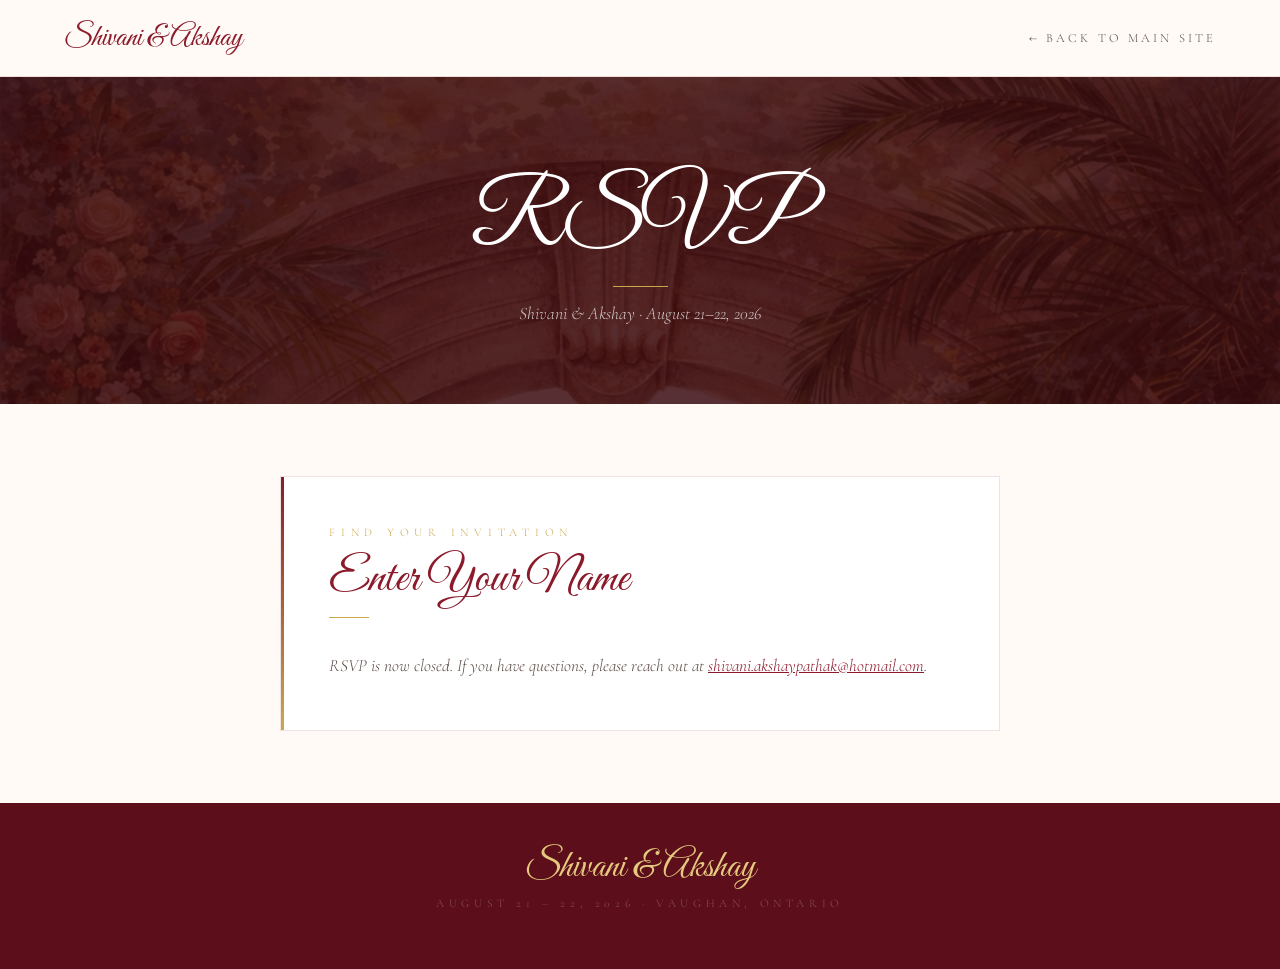
<file: rsvp.html>
<!DOCTYPE html>
<html lang="en">
<head>
  <meta charset="UTF-8"/>
  <meta name="viewport" content="width=device-width, initial-scale=1.0"/>
  <title>RSVP — Shivani &amp; Akshay</title>
  <link href="https://fonts.googleapis.com/css2?family=Cormorant+Garamond:ital,wght@0,300;0,400;0,500;0,600;1,300;1,400;1,500&family=Great+Vibes&family=Raleway:wght@300;400;500;600&display=swap" rel="stylesheet"/>
  <link rel="stylesheet" href="styles.css?v=1"/>
  <link rel="stylesheet" href="rsvp.css"/>
</head>
<body>
  <div id="page-veil" style="position:fixed;inset:0;z-index:99998;background:#fffaf5;opacity:1;transition:opacity 0.45s ease;pointer-events:none;"></div>

  <!-- NAV -->
  <nav class="rsvp-nav">
    <a href="https://www.akshayandshivani.ca" class="nav-logo">Shivani &amp; Akshay</a>
    <a href="https://www.akshayandshivani.ca" class="nav-back">&#8592; Back to Main Site</a>
  </nav>

  <!-- HERO -->
  <div class="rsvp-hero">
    <div class="rsvp-hero-inner">
      <div class="rsvp-hero-title">RSVP</div>
      <div class="rsvp-hero-rule"></div>
      <p class="rsvp-hero-sub">Shivani &amp; Akshay &middot; August 21&ndash;22, 2026</p>
    </div>
  </div>

  <!-- MAIN -->
  <div class="rsvp-main">

    <!-- ── STEP 1: SEARCH ─────────────────────────────────── -->
    <div class="rsvp-step active" id="step-search">
      <div class="rsvp-card">
        <span class="step-eye">Find Your Invitation</span>
        <div class="step-head">Enter Your Name</div>
        <div class="step-rule"></div>

        <!-- Closed state (hidden unless past deadline) -->
        <div id="closed-state" style="display:none;">
          <p class="closed-msg">RSVP is now closed. If you have questions, please reach out at
            <a href="mailto:shivani.akshaypathak@hotmail.com" style="color:var(--crimson)">shivani.akshaypathak@hotmail.com</a>.
          </p>
        </div>

        <!-- Open state -->
        <div id="open-state">
          <p class="step-sub" style="margin-bottom:1.25rem;">You can search by first name, last name, or both.</p>
          <div class="name-row">
            <input type="text" id="inp-first" placeholder="First Name (optional)" autocomplete="given-name"/>
            <input type="text" id="inp-last"  placeholder="Last Name (optional)"  autocomplete="family-name"/>
          </div>
          <button class="search-btn" id="search-btn" onclick="searchGuest(event)">Find My Invitation</button>
          <div class="search-error" id="search-error"></div>
          <span class="deadline-note">Please RSVP by April 15, 2026</span>
        </div>
      </div>
    </div>

    <!-- ── STEP 1b: VERIFY IDENTITY ──────────────────────── -->
    <div class="rsvp-step" id="step-verify">
      <div class="rsvp-card">
        <span class="step-eye">Confirm Your Invitation</span>
        <div class="step-head">Is this your family?</div>
        <div class="step-rule"></div>
        <p class="step-sub">We found the following family members on the guest list. You will be able to RSVP on behalf of your whole family — please confirm this is the right group.</p>
        <div id="verify-names"></div>
        <div style="display:flex;gap:1rem;margin-top:2rem;flex-wrap:wrap;">
          <button class="search-btn" onclick="confirmIdentity(true)">Yes, this is my family</button>
          <button class="search-btn" onclick="confirmIdentity(false)" style="border-color:var(--text-light);color:var(--text-light);">No, this isn&rsquo;t me</button>
        </div>
        <div style="text-align:center;margin-top:1.5rem;">
          <span class="back-link" onclick="showStep('step-search')">&#8592; Search again</span>
        </div>
      </div>
    </div>

    <!-- ── STEP 1c: MULTIPLE MATCHES ──────────────────────── -->
    <div class="rsvp-step" id="step-select">
      <div class="rsvp-card">
        <span class="step-eye">Select Your Name</span>
        <div class="step-head">We found a few matches</div>
        <div class="step-rule"></div>
        <p class="step-sub">Please select your name from the list below.</p>
        <div id="matches-container"></div>
        <div style="text-align:center;margin-top:1.5rem;">
          <span class="back-link" onclick="showStep('step-search')">&#8592; Search again</span>
        </div>
      </div>
    </div>

    <!-- ── STEP 2: RSVP FORM ──────────────────────────────── -->
    <div class="rsvp-step" id="step-form">
      <div class="rsvp-card">
        <div class="step-head" id="form-welcome">Welcome!</div>
        <div class="step-rule"></div>
        <p class="step-sub">Please RSVP for each member of your party.</p>
        <div class="email-row">
          <label class="member-name-label" for="inp-email">Your Email Address (optional)</label>
          <input type="email" id="inp-email" class="email-input" placeholder="email@example.com" autocomplete="email"/>
        </div>
        <div class="gold-rule"></div>

        <!-- Member cards injected here -->
        <div id="members-container"></div>

        <!-- Additional guests injected here -->
        <div id="addl-container"></div>

        <button class="submit-btn" id="submit-btn" onclick="collectAndSubmit()">Submit RSVP</button>
        <div style="text-align:center">
          <span class="back-link" onclick="showStep('step-search')">&#8592; Search again</span>
        </div>
      </div>
    </div>

    <!-- ── STEP 2b: LEAVE A MESSAGE (shown if all declined) ── -->
    <div class="rsvp-step" id="step-message">
      <div class="rsvp-card">
        <span class="step-eye">A Note for the Couple</span>
        <div class="step-head">Leave a Message</div>
        <div class="step-rule"></div>
        <p class="step-sub">We&rsquo;re so sorry you can&rsquo;t join us. We&rsquo;d love to hear from you — leave Shivani &amp; Akshay a message, some advice, or your well wishes.</p>
        <div style="margin-bottom:1rem;">
          <label class="member-name-label" for="rsvp-msg-name">Your Name</label>
          <input type="text" id="rsvp-msg-name" class="email-input" placeholder="Pre-filled from your RSVP, or edit freely"/>
        </div>
        <div style="margin-bottom:1.5rem;">
          <label class="member-name-label" for="rsvp-msg-text">Your Message</label>
          <textarea id="rsvp-msg-text" class="email-input" rows="5" style="resize:vertical;" placeholder="Share your wishes, a favourite memory, or some advice for the couple&#8230;"></textarea>
        </div>
        <div style="display:flex;gap:1rem;flex-wrap:wrap;">
          <button class="search-btn" id="rsvp-msg-btn" onclick="submitRsvpMessage()">Send Message</button>
          <button class="search-btn" onclick="showStep('step-confirm')" style="border-color:var(--text-light);color:var(--text-light);">Skip</button>
        </div>
        <div class="search-error" id="rsvp-msg-error" style="margin-top:1rem;"></div>
      </div>
    </div>

    <!-- ── STEP 3: CONFIRMATION ───────────────────────────── -->
    <div class="rsvp-step" id="step-confirm">
      <div class="rsvp-card confirm-card">
        <div class="confirm-title">Thank You!</div>
        <div class="gold-rule" style="max-width:120px;margin:0 auto 1.5rem;"></div>
        <p class="confirm-msg">Your RSVP has been received. We can&rsquo;t wait to celebrate with you!</p>
        <span class="confirm-ornament">&#10022; &nbsp; &#10022; &nbsp; &#10022;</span>
        <p class="confirm-contact">Questions? <a href="mailto:shivani.akshaypathak@hotmail.com">shivani.akshaypathak@hotmail.com</a></p>
        <a href="index.html" class="home-btn">Back to Main Site</a>
      </div>
    </div>

  </div><!-- /.rsvp-main -->

  <!-- FOOTER -->
  <footer class="rsvp-footer">
    <div class="f-names">Shivani &amp; Akshay</div>
    <div class="f-date">August 21 &ndash; 22, 2026 &middot; Vaughan, Ontario</div>
  </footer>

<script src="rsvp.js"></script>

</body>
</html>
</file>
<file: styles.css>
*, *::before, *::after { box-sizing: border-box; margin: 0; padding: 0; }
    :root {
      --crimson: #8B1A2B; --crimson-dark: #5c0e1a;
      --gold: #c9a84c; --gold-light: #e4c97e;
      --cream: #fdf6ee; --warm-white: #fffaf5;
      --charcoal: #2a2020; --text-mid: #5a4a42; --text-light: #9a8070;
      --border: rgba(139,26,43,0.13);
    }
    html { scroll-behavior: auto; }
    body { font-family: "Raleway", sans-serif; font-weight: 300; background: var(--warm-white); color: var(--charcoal); overflow-x: hidden; }

    /* ══ GATE ══ */
    #gate { position: fixed; inset: 0; z-index: 9999; display: flex; flex-direction: column; align-items: center; justify-content: center; padding: 2rem; text-align: center; background-image: url("images/gate-bg.png"); background-size: cover; background-position: center; }
    #gate::before { content: ""; position: absolute; inset: 0; background: rgba(50,6,12,0.76); }
    .gate-orn { width: 130px; height: 1px; background: linear-gradient(90deg,transparent,var(--gold),transparent); margin: 1rem 0; position: relative; z-index: 1; }
    .gate-title { font-family: "Great Vibes", cursive; font-size: clamp(3rem,9vw,5.8rem); color: var(--gold-light); position: relative; z-index: 1; line-height: 1.1; }
    .gate-sub { font-family: "Cormorant Garamond", serif; font-size: 0.78rem; letter-spacing: 0.45em; text-transform: uppercase; color: rgba(255,255,255,0.42); position: relative; z-index: 1; margin-top: 0.3rem; }
    .gate-form { display: flex; flex-direction: column; align-items: center; gap: 0.85rem; margin-top: 0.6rem; position: relative; z-index: 1; }
    #pw-input { background: rgba(255,255,255,0.09); border: 1px solid rgba(201,168,76,0.4); color: #fff; padding: 0.8rem 1.6rem; font-family: "Cormorant Garamond", serif; font-size: 1rem; letter-spacing: 0.2em; text-align: center; width: 240px; outline: none; transition: border-color 0.3s; }
    #pw-input::placeholder { color: rgba(255,255,255,0.28); }
    #pw-input:focus { border-color: var(--gold); }
    .gate-btn { background: transparent; border: 1px solid var(--gold); color: var(--gold-light); padding: 0.65rem 2.8rem; font-family: "Cormorant Garamond", serif; font-size: 0.85rem; letter-spacing: 0.3em; text-transform: uppercase; cursor: pointer; transition: background 0.3s, color 0.3s; }
    .gate-btn:hover { background: var(--gold); color: var(--crimson-dark); }
    #pw-error { font-family: "Cormorant Garamond", serif; font-style: italic; color: #ffb5b5; font-size: 0.9rem; min-height: 1.1em; }

    /* ══ SITE ══ */
    #site { display: none; }
    #site.visible { display: block; }

    /* ══ NAV ══ */
    nav { position: fixed; top: 0; left: 0; right: 0; z-index: 200; display: flex; align-items: center; justify-content: space-between; padding: 1.2rem 4rem; background: rgba(255,250,245,0.94); backdrop-filter: blur(16px); border-bottom: 1px solid var(--border); transition: padding 0.3s; }
    nav.scrolled { padding: 0.75rem 4rem; }
    .nav-logo { font-family: "Great Vibes", cursive; font-size: 1.2rem; color: var(--crimson); text-decoration: none; }
    .nav-links { display: flex; gap: 2.5rem; list-style: none; }
    .nav-links a { font-family: "Cormorant Garamond", serif; font-size: 0.78rem; letter-spacing: 0.25em; text-transform: uppercase; text-decoration: none; color: var(--text-mid); transition: color 0.25s; }
    .nav-links a:hover { color: var(--crimson); }
    .hamburger { display: none; flex-direction: column; gap: 5px; cursor: pointer; }
    .hamburger span { width: 22px; height: 1px; background: var(--crimson); display: block; }
    .mob-nav {
      display: flex; position: fixed; inset: 0;
      background: var(--cream);
      flex-direction: column; align-items: center; justify-content: center; gap: 2.5rem;
      z-index: 199;
      opacity: 0; visibility: hidden; pointer-events: none;
      transition: opacity 0.35s ease, visibility 0.35s;
    }
    .mob-nav.open { opacity: 1; visibility: visible; pointer-events: auto; }
    .mob-nav a {
      font-family: "Cormorant Garamond", serif; font-size: 1.5rem; letter-spacing: 0.12em;
      color: var(--crimson); text-decoration: none;
      opacity: 0; transform: translateY(16px);
      transition: opacity 0.35s ease, transform 0.35s ease, color 0.2s;
    }
    .mob-nav.open a {
      opacity: 1; transform: none;
    }
    .mob-nav.open a:nth-child(2) { transition-delay: 0.08s; }
    .mob-nav.open a:nth-child(3) { transition-delay: 0.14s; }
    .mob-nav.open a:nth-child(4) { transition-delay: 0.20s; }
    .mob-nav.open a:nth-child(5) { transition-delay: 0.26s; }
    .mob-nav.open a:nth-child(6) { transition-delay: 0.32s; }
    .mob-nav a:hover { color: var(--gold); }
    .mob-close { position: absolute; top: 1.5rem; right: 2rem; font-size: 1.5rem; color: var(--text-mid); cursor: pointer; transition: color 0.2s; }
    .mob-close:hover { color: var(--crimson); }

    /* ══ HERO ══ */
    #hero {
      min-height: 100vh; display: flex; flex-direction: column;
      align-items: center; justify-content: center; text-align: center;
      padding: 12rem 2rem 6rem;
      background-image: url("images/gate-bg.png");
      background-size: cover; background-position: center;
      position: relative; overflow: hidden;
    }
    #hero::before {
      content: ""; position: absolute; inset: 0;
      background: rgba(28,5,10,0.55);
      pointer-events: none;
    }
    /* subtle corner ornaments */
    #hero::after {
      content: ""; position: absolute; inset: 2.5rem;
      border: 1px solid rgba(201,168,76,0.22);
      pointer-events: none;
    }
    .hero-eyebrow { font-family: "Cormorant Garamond", serif; font-size: 0.75rem; letter-spacing: 0.55em; text-transform: uppercase; color: var(--gold); margin-bottom: 2rem; z-index: 2; animation: fadeUp 0.8s ease both; }
    .hero-name { font-family: "Great Vibes", cursive; font-size: clamp(5rem, 11vw, 10rem); color: var(--gold-light); line-height: 1; z-index: 2; }
    .hero-name.n1 { animation: fadeUp 0.9s ease 0.08s both; }
    .hero-and { font-family: "Cormorant Garamond", serif; font-style: italic; font-size: clamp(1rem,2.2vw,1.6rem); color: var(--gold); margin: 0.3rem 0; z-index: 2; animation: fadeUp 0.9s ease 0.14s both; }
    .hero-name.n2 { animation: fadeUp 0.9s ease 0.2s both; }
    .hero-rule { width: 100px; height: 1px; background: linear-gradient(90deg,transparent,var(--gold),transparent); margin: 2.2rem auto; z-index: 2; animation: fadeUp 0.9s ease 0.26s both; }
    .hero-tagline { font-family: "Cormorant Garamond", serif; font-style: italic; font-size: clamp(1rem,1.8vw,1.35rem); color: rgba(255,255,255,0.82); line-height: 2; max-width: 500px; z-index: 2; animation: fadeUp 0.9s ease 0.3s both; }
    .hero-date { font-family: "Raleway", sans-serif; font-size: 0.7rem; letter-spacing: 0.45em; text-transform: uppercase; color: rgba(255,255,255,0.45); margin-top: 1.2rem; z-index: 2; animation: fadeUp 0.9s ease 0.34s both; }
    .hero-divider { width: 60px; height: 1px; background: linear-gradient(90deg,transparent,var(--gold),transparent); margin: 2.8rem auto 2.4rem; z-index: 2; animation: fadeUp 0.9s ease 0.38s both; }
    .hero-welcome { font-family: "Cormorant Garamond", serif; font-style: italic; font-size: clamp(1rem,2vw,1.2rem); color: rgba(255,255,255,0.75); line-height: 2; max-width: 580px; z-index: 2; animation: fadeUp 0.9s ease 0.42s both; }
    .hero-cta { display: inline-block; margin-top: 2.8rem; font-family: "Cormorant Garamond", serif; font-size: 0.82rem; letter-spacing: 0.35em; text-transform: uppercase; color: var(--gold-light); text-decoration: none; border: 1px solid var(--gold); padding: 0.95rem 3rem; transition: background 0.3s, color 0.3s; z-index: 2; animation: fadeUp 0.9s ease 0.48s both; }
    .hero-cta:hover { background: var(--gold); color: var(--crimson-dark); }

    /* ══ SHARED SECTION ══ */
    .sec-wrap { max-width: 1100px; margin: 0 auto; }
    .sec-eye { font-family: "Cormorant Garamond", serif; font-size: 0.72rem; letter-spacing: 0.5em; text-transform: uppercase; color: var(--gold); margin-bottom: 0.5rem; display: block; }
    .sec-head { font-family: "Great Vibes", cursive; font-size: clamp(2.5rem,6vw,4.5rem); color: var(--crimson); margin-bottom: 0.8rem; }
    .sec-rule { width: 55px; height: 1px; background: var(--gold); margin-bottom: 2.5rem; }
    .day-sep { display: flex; align-items: center; gap: 1.5rem; margin: 3rem 0 0; }
    .day-sep-line { flex: 1; height: 1px; background: var(--border); }
    .day-sep-txt { font-family: "Cormorant Garamond", serif; font-size: 0.7rem; letter-spacing: 0.45em; text-transform: uppercase; color: var(--gold); white-space: nowrap; }

    /* ══ SCHEDULE ══ */
    #schedule { padding: 6rem 2rem; background: var(--cream); }

    /* Event card: full-width image on top, text below */
    .event-card { border: 1px solid var(--border); overflow: hidden; background: var(--warm-white); margin-top: 0; opacity: 0; transform: translateY(20px); transition: opacity 0.55s ease, transform 0.55s ease; }
    .event-card.in-view { opacity: 1; transform: none; }
    .event-img { width: 100%; height: 300px; object-fit: cover; object-position: center; display: block; transition: transform 0.5s ease; }
    .event-card:hover .event-img { transform: scale(1.03); }
    .event-body { padding: 1.6rem 2rem 1.8rem; }
    .event-badge { display: inline-block; font-family: "Raleway", sans-serif; font-size: 0.62rem; letter-spacing: 0.3em; text-transform: uppercase; background: var(--crimson); color: #fff; padding: 0.2rem 0.75rem; margin-bottom: 0.5rem; }
    .event-name { font-family: "Cormorant Garamond", serif; font-size: 1.3rem; font-weight: 500; color: var(--crimson); margin-bottom: 0.2rem; }
    .event-time { font-family: "Raleway", sans-serif; font-size: 0.68rem; letter-spacing: 0.25em; text-transform: uppercase; color: var(--gold); margin-bottom: 0.8rem; }
    .event-desc { font-family: "Cormorant Garamond", serif; font-style: italic; font-size: 0.9rem; color: var(--text-mid); line-height: 1.4; margin-bottom: 1rem; }
    .event-chips { display: flex; flex-wrap: wrap; gap: 0.5rem 1.4rem; }
    .event-chip { font-family: "Raleway", sans-serif; font-size: 0.68rem; letter-spacing: 0.12em; color: var(--text-light); display: flex; align-items: center; gap: 0.4rem; }
    .event-chip::before { content: "◆"; color: var(--gold); font-size: 0.42rem; }

    /* Uniform 3-column grid — all cards same size */
    .events-grid { display: grid; grid-template-columns: repeat(3, 1fr); gap: 1.5rem; margin-top: 1.5rem; }
    .events-grid--one { grid-template-columns: repeat(3, 1fr); }
    .events-grid--one .event-card { grid-column: 1 / 2; }

    /* ══ TRAVEL (mosaic) ══ */
    #travel { padding: 0; background: var(--warm-white); }
    .travel-header { max-width: 1200px; margin: 0 auto; padding: 6rem 2rem 3rem; }

    .travel-mosaic {
      display: grid;
      grid-template-columns: 1.8fr 1.5fr 1.5fr;
      grid-template-rows: auto auto auto;
      grid-template-areas:
        "photo  hotel   hotel"
        "photo  flying  venue"
        "bridge around  todo";
      max-width: 1200px;
      margin: 0 auto;
      padding: 0 2rem 6rem;
      gap: 1.5rem;
    }

    /* Photo panels */
    .tm-photo  { grid-area: photo;  background-image: url("images/travel.png"); background-size: cover; background-position: center; min-height: 560px; }
    .tm-bridge { grid-area: bridge; background-image: url("images/bridge.png"); background-size: cover; background-position: center; min-height: 240px; }

    /* Shared panel animation */
    .tm-panel { opacity: 0; transform: translateY(16px); transition: opacity 0.5s ease, transform 0.5s ease; }
    .tm-panel.in-view { opacity: 1; transform: none; }

    /* Hotel card — deep navy colour scheme, no image */
    .tm-hotel { grid-area: hotel; background: #1a2340; padding: 2.5rem 2.75rem; }
    .tm-label { font-family: "Cormorant Garamond", serif; font-size: 0.65rem; letter-spacing: 0.5em; text-transform: uppercase; color: var(--gold-light); display: block; margin-bottom: 0.4rem; }
    .tm-title { font-family: "Cormorant Garamond", serif; font-size: 1.75rem; font-weight: 500; color: #fff; margin-bottom: 0.3rem; }
    .tm-divider { width: 35px; height: 1px; background: var(--gold); margin-bottom: 1.2rem; }
    .tm-hotel p { font-family: "Cormorant Garamond", serif; font-style: italic; font-size: 1.02rem; color: rgba(220,230,255,0.82); line-height: 1.8; margin-bottom: 0.9rem; }
    .tm-code { display: inline-block; border: 1px solid var(--gold); color: var(--gold-light); font-family: "Raleway", sans-serif; font-size: 0.68rem; letter-spacing: 0.3em; text-transform: uppercase; padding: 0.3rem 1rem; margin-bottom: 0.9rem; }
    .tm-warning { font-size: 0.95rem !important; color: rgba(220,230,255,0.6) !important; }
    .tm-hotel-link { color: var(--gold-light); text-decoration: underline; text-underline-offset: 2px; transition: color 0.2s; }
    .tm-hotel-link:hover { color: #fff; }
    .tm-book-link { display: inline-block; font-family: "Cormorant Garamond", serif; font-size: 1rem; color: var(--gold-light); text-decoration: none; border-bottom: 1px solid rgba(201,168,76,0.4); transition: border-color 0.2s, color 0.2s; }
    .tm-book-link:hover { color: #fff; border-color: rgba(201,168,76,0.8); }

    /* Info cards */
    .tm-info { background: var(--cream); border: 1px solid var(--border); padding: 2rem 2.25rem; }
    .tm-flying { grid-area: flying; }
    .tm-venue  { grid-area: venue; }
    .tm-around { grid-area: around; background: rgba(201,168,76,0.05); }
    .tm-todo   { grid-area: todo; background: var(--warm-white); }
    .tm-num { font-family: "Cormorant Garamond", serif; font-size: 3rem; font-weight: 300; color: rgba(139,26,43,0.07); line-height: 1; margin-bottom: 0.2rem; }
    .tm-info h4 { font-family: "Cormorant Garamond", serif; font-size: 1.2rem; font-weight: 500; color: var(--crimson); margin-bottom: 0.7rem; }
    .tm-info p { font-family: "Cormorant Garamond", serif; font-style: italic; font-size: 1rem; color: var(--text-mid); line-height: 1.8; }
    .tm-address { font-family: "Cormorant Garamond", serif; font-size: 1rem; color: var(--text-mid); font-style: normal; line-height: 1.9; }
    .tm-phone { font-family: "Raleway", sans-serif; font-size: 0.7rem; letter-spacing: 0.15em; color: var(--gold); margin-top: 0.6rem; }
    .tm-list { list-style: none; padding: 0; margin-top: 0.25rem; }
    .tm-list li { font-family: "Cormorant Garamond", serif; font-style: italic; font-size: 1rem; color: var(--text-mid); padding: 0.2rem 0; border-bottom: 1px solid var(--border); display: flex; align-items: baseline; gap: 0.3rem; }
    .tm-list li:last-child { border-bottom: none; }
    .tm-list li::before { content: "◆"; color: var(--gold); font-size: 0.38rem; flex-shrink: 0; }

    /* ══ RSVP ══ */
    #rsvp { padding: 6rem 2rem; text-align: center; position: relative; overflow: hidden; background-image: url("images/rsvp-bg.png"); background-size: cover; background-position: center top; }
    #rsvp::before { content: ""; position: absolute; inset: 0; background: rgba(55,8,14,0.83); }
    #rsvp .sec-eye { color: var(--gold-light); position: relative; z-index: 1; }
    #rsvp .sec-head { color: #fff; position: relative; z-index: 1; }
    #rsvp .sec-rule { background: var(--gold-light); margin: 0 auto 2.5rem; position: relative; z-index: 1; }
    #rsvp p { font-family: "Cormorant Garamond", serif; font-style: italic; font-size: 1.18rem; color: rgba(255,255,255,0.78); line-height: 1.9; max-width: 480px; margin: 0 auto 2.5rem; position: relative; z-index: 1; }
    .rsvp-btn { display: inline-block; background: transparent; border: 1px solid var(--gold-light); color: var(--gold-light); font-family: "Cormorant Garamond", serif; font-size: 0.85rem; letter-spacing: 0.35em; text-transform: uppercase; padding: 1rem 3.5rem; text-decoration: none; transition: background 0.3s, color 0.3s, border-color 0.3s; position: relative; z-index: 1; }
    .rsvp-btn:hover { background: var(--gold); color: var(--crimson-dark); border-color: var(--gold); }
    .rsvp-note { margin-top: 1.5rem; font-family: "Raleway", sans-serif; font-size: 0.68rem; letter-spacing: 0.3em; text-transform: uppercase; color: rgba(255,255,255,0.35); position: relative; z-index: 1; }

    /* ══ FAQ ══ */
    #faq { padding: 6rem 2rem; position: relative; background-image: url("images/faq-bg.png"); background-size: cover; background-position: center 25%; }
    #faq::before { content: ""; position: absolute; inset: 0; background: rgba(253,246,238,0.93); }
    .faq-wrap { max-width: 720px; margin: 0 auto; position: relative; z-index: 1; }
    .faq-item { border-bottom: 1px solid var(--border); padding: 1.5rem 0; cursor: pointer; }
    .faq-q { font-family: "Cormorant Garamond", serif; font-size: 1.1rem; font-weight: 500; color: var(--crimson); display: flex; justify-content: space-between; align-items: flex-start; gap: 1rem; }
    .faq-plus { font-size: 1.3rem; color: var(--gold); transition: transform 0.3s; flex-shrink: 0; }
    .faq-item.open .faq-plus { transform: rotate(45deg); }
    .faq-a { font-family: "Cormorant Garamond", serif; font-style: italic; font-size: 1.05rem; color: var(--text-mid); line-height: 1.85; display: grid; grid-template-rows: 0fr; transition: grid-template-rows 0.35s ease, padding-top 0.35s ease; }
    .faq-a > span { overflow: hidden; }
    .faq-item.open .faq-a { grid-template-rows: 1fr; padding-top: 1rem; }

    /* ══ MESSAGES ══ */
    #messages { background: var(--cream); }

    /* Carousel */
    .msg-carousel-wrap { position: relative; max-width: 720px; margin: 0 auto; padding: 0 2rem 3rem; min-height: 200px; }
    .msg-carousel { position: relative; }
    .msg-slide {
      display: none;
      text-align: center;
      padding: 1rem 2rem 2rem;
      animation: msgFade 0.6s ease both;
    }
    .msg-slide.active { display: block; }
    @keyframes msgFade { from { opacity: 0; transform: translateY(12px); } to { opacity: 1; transform: none; } }
    .msg-quote-mark { font-family: "Cormorant Garamond", serif; font-size: 5rem; color: var(--gold); line-height: 0.5; display: block; margin-bottom: 1rem; opacity: 0.4; }
    .msg-text {
      font-family: "Cormorant Garamond", serif;
      font-style: italic;
      font-size: clamp(1.1rem, 2.5vw, 1.4rem);
      color: var(--charcoal);
      line-height: 1.85;
      max-width: 580px;
      margin: 0 auto 1.25rem;
    }
    .msg-name {
      font-family: "Raleway", sans-serif;
      font-size: 0.7rem;
      letter-spacing: 0.35em;
      text-transform: uppercase;
      color: var(--gold);
    }
    /* Dots */
    .msg-dots { display: flex; justify-content: center; gap: 0.5rem; margin-top: 1.5rem; flex-wrap: wrap; }
    .msg-dot {
      width: 7px; height: 7px;
      border-radius: 50%;
      background: var(--border);
      border: 1px solid var(--gold);
      cursor: pointer;
      transition: background 0.3s;
    }
    .msg-dot.active { background: var(--gold); }

    /* Leave-a-message form */
    .msg-form-wrap { max-width: 620px; margin: 0 auto; padding: 0 2rem 6rem; }
    .msg-form-card {
      background: #fff;
      border: 1px solid var(--border);
      padding: 2.5rem;
      position: relative;
    }
    .msg-form-card::before {
      content: ""; position: absolute; left: 0; top: 0; bottom: 0;
      width: 3px;
      background: linear-gradient(to bottom, var(--crimson), var(--gold));
    }
    .msg-form-intro {
      font-family: "Cormorant Garamond", serif;
      font-style: italic;
      font-size: 1.05rem;
      color: var(--text-mid);
      line-height: 1.8;
      margin-bottom: 1.5rem;
    }
    .msg-input {
      display: block;
      width: 100%;
      border: 1px solid var(--border);
      background: var(--warm-white);
      padding: 0.8rem 1rem;
      font-family: "Cormorant Garamond", serif;
      font-size: 1.05rem;
      color: var(--charcoal);
      outline: none;
      margin-bottom: 1rem;
      transition: border-color 0.25s;
    }
    .msg-input::placeholder { color: var(--text-light); font-style: italic; }
    .msg-input:focus { border-color: var(--crimson); }
    .msg-textarea { resize: vertical; min-height: 110px; }
    .msg-submit-btn {
      background: transparent;
      border: 1px solid var(--crimson);
      color: var(--crimson);
      font-family: "Cormorant Garamond", serif;
      font-size: 0.85rem;
      letter-spacing: 0.35em;
      text-transform: uppercase;
      padding: 0.9rem 2.5rem;
      cursor: pointer;
      transition: background 0.3s, color 0.3s;
    }
    .msg-submit-btn:hover:not(:disabled) { background: var(--crimson); color: #fff; }
    .msg-submit-btn:disabled { opacity: 0.55; cursor: not-allowed; }
    .msg-form-status {
      font-family: "Cormorant Garamond", serif;
      font-style: italic;
      font-size: 0.95rem;
      margin-top: 0.9rem;
      min-height: 1.2em;
      color: var(--text-mid);
    }

    /* ══ FOOTER ══ */
    footer { background: var(--crimson-dark); padding: 3.5rem 2rem; text-align: center; }
    .f-names { font-family: "Great Vibes", cursive; font-size: 2.8rem; color: var(--gold-light); margin-bottom: 0.3rem; }
    .f-date { font-family: "Cormorant Garamond", serif; font-size: 0.72rem; letter-spacing: 0.4em; text-transform: uppercase; color: rgba(255,255,255,0.28); margin-bottom: 1.2rem; }
    .f-rule { width: 70px; height: 1px; background: linear-gradient(90deg,transparent,rgba(201,168,76,0.5),transparent); margin: 0 auto 1.2rem; }
    .f-contact { font-family: "Cormorant Garamond", serif; font-style: italic; font-size: 0.92rem; color: rgba(255,255,255,0.3); }
    .f-contact a { color: rgba(255,255,255,0.45); text-decoration: none; }
    .f-contact a:hover { color: var(--gold-light); }
    .f-made { font-family: "Cormorant Garamond", serif; font-style: italic; font-size: 0.78rem; color: rgba(255,255,255,0.2); margin-top: 1rem; letter-spacing: 0.08em; }

    @keyframes fadeUp { from{opacity:0;transform:translateY(28px)} to{opacity:1;transform:translateY(0)} }

    @media(max-width:900px) {
      #hero { padding: 7rem 1.5rem 4rem; }
      #hero::after { inset: 1rem; }
      .events-grid { grid-template-columns: 1fr; }
      .travel-mosaic {
        grid-template-columns: 1fr 1fr;
        grid-template-areas:
          "photo  photo"
          "hotel  hotel"
          "flying venue"
          "bridge bridge"
          "around todo";
      }
      .tm-photo { min-height: 300px; }
      .tm-bridge { min-height: 220px; }
    }
    @media(min-width:640px) and (max-width:900px) {
      .events-grid { grid-template-columns: 1fr 1fr; }
    }
    @media(max-width:640px) {
      /* Nav */
      nav { padding: 1rem 1.5rem; }
      nav.scrolled { padding: 0.7rem 1.5rem; }
      .nav-links { display: none; }
      .hamburger { display: flex; }

      /* Hero */
      #hero { padding: 5.5rem 1.5rem 4rem; }
      #hero::after { display: none; }
      .hero-rule { margin: 1.5rem auto; }
      .hero-divider { margin: 2rem auto 1.6rem; }
      .hero-and { font-size: 1.1rem; }
      .hero-welcome { font-size: 1rem; }

      /* Sections */
      #schedule, #faq, #rsvp { padding: 3.5rem 1.25rem; }
      .travel-header { padding: 3.5rem 1.25rem 2rem; }
      .event-img { height: 200px; }
      .event-body { padding: 1.2rem 1.25rem 1.5rem; }

      /* Travel — hide image panels, show info cards only */
      .travel-mosaic {
        grid-template-columns: 1fr;
        grid-template-areas: "hotel" "flying" "venue" "around" "todo";
        padding: 0 1.25rem 3.5rem;
        gap: 1rem;
      }
      .tm-photo, .tm-bridge { display: none; }
      .tm-hotel { padding: 1.75rem 1.5rem; }
      .tm-info { padding: 1.5rem 1.25rem; }

      /* Messages — hidden on mobile */
      #messages { display: none; }

      /* FAQ */
      .faq-q { font-size: 1rem; }
      .faq-a { font-size: 0.98rem; }

      /* Footer */
      footer { padding: 2.5rem 1.5rem; }
      .f-names { font-size: 2.2rem; }
    }

    @media(max-width:400px) {
      .hero-name { font-size: clamp(3.8rem, 18vw, 5rem); }
      .gate-title { font-size: clamp(2.5rem, 12vw, 4rem); }
      .tm-hotel { padding: 1.5rem 1.25rem; }
    }
</file>
<file: rsvp.css>
/* ── PAGE SHELL ──────────────────────────────────────── */
body {
  font-family: "Raleway", sans-serif;
  font-weight: 300;
  background: var(--warm-white);
  color: var(--charcoal);
  min-height: 100vh;
  display: flex;
  flex-direction: column;
}

/* ── NAV ────────────────────────────────────────────── */
.rsvp-nav {
  display: flex;
  align-items: center;
  justify-content: space-between;
  padding: 1.2rem 4rem;
  background: rgba(255,250,245,0.97);
  border-bottom: 1px solid var(--border);
  position: sticky;
  top: 0;
  z-index: 100;
}
.rsvp-nav .nav-logo {
  font-family: "Great Vibes", cursive;
  font-size: 1.9rem;
  color: var(--crimson);
  text-decoration: none;
}
.rsvp-nav .nav-back {
  font-family: "Cormorant Garamond", serif;
  font-size: 0.78rem;
  letter-spacing: 0.25em;
  text-transform: uppercase;
  text-decoration: none;
  color: var(--text-mid);
  transition: color 0.25s;
}
.rsvp-nav .nav-back:hover { color: var(--crimson); }

/* ── HERO BANNER ─────────────────────────────────────── */
.rsvp-hero {
  background-image: url("images/rsvp-bg.png");
  background-size: cover;
  background-position: center top;
  position: relative;
  padding: 6rem 2rem 5rem;
  text-align: center;
}
.rsvp-hero::before {
  content: "";
  position: absolute;
  inset: 0;
  background: rgba(55,8,14,0.83);
}
.rsvp-hero-inner { position: relative; z-index: 1; }
.rsvp-hero-title {
  font-family: "Great Vibes", cursive;
  font-size: clamp(3.5rem, 9vw, 5.5rem);
  color: #fff;
  line-height: 1.1;
  margin-bottom: 0.5rem;
}
.rsvp-hero-rule {
  width: 55px;
  height: 1px;
  background: var(--gold);
  margin: 1rem auto;
}
.rsvp-hero-sub {
  font-family: "Cormorant Garamond", serif;
  font-style: italic;
  font-size: 1.1rem;
  color: rgba(255,255,255,0.75);
}

/* ── MAIN AREA ───────────────────────────────────────── */
.rsvp-main {
  flex: 1;
  padding: 4.5rem 2rem;
  display: flex;
  align-items: flex-start;
  justify-content: center;
}

/* ── STEPS ───────────────────────────────────────────── */
.rsvp-step { display: none; width: 100%; max-width: 720px; }
.rsvp-step.active { display: block; animation: stepIn 0.42s ease both; }
.rsvp-step.leaving { animation: stepOut 0.22s ease both; }

@keyframes stepIn  { from { opacity: 0; transform: translateY(22px); } to { opacity: 1; transform: none; } }
@keyframes stepOut { from { opacity: 1; transform: none; }             to { opacity: 0; transform: translateY(-10px); } }

/* ── WHITE CARD ──────────────────────────────────────── */
.rsvp-card {
  background: #fff;
  border: 1px solid var(--border);
  padding: 3rem;
  width: 100%;
  position: relative;
}
.rsvp-card::before {
  content: "";
  position: absolute;
  left: 0; top: 0; bottom: 0;
  width: 3px;
  background: linear-gradient(to bottom, var(--crimson), var(--gold));
}

/* ── TYPOGRAPHY HELPERS ──────────────────────────────── */
.step-eye {
  font-family: "Cormorant Garamond", serif;
  font-size: 0.72rem;
  letter-spacing: 0.5em;
  text-transform: uppercase;
  color: var(--gold);
  display: block;
  margin-bottom: 0.6rem;
}
.step-head {
  font-family: "Great Vibes", cursive;
  font-size: clamp(2.2rem, 5vw, 3rem);
  color: var(--crimson);
  margin-bottom: 0.5rem;
}
.step-rule {
  width: 40px;
  height: 1px;
  background: var(--gold);
  margin-bottom: 2rem;
}
.step-sub {
  font-family: "Cormorant Garamond", serif;
  font-style: italic;
  font-size: 1.08rem;
  color: var(--text-mid);
  line-height: 1.85;
  margin-bottom: 1.5rem;
}

/* ── GOLD DIVIDER ────────────────────────────────────── */
.gold-rule {
  width: 100%;
  height: 1px;
  background: linear-gradient(90deg, transparent, var(--gold), transparent);
  margin: 2rem 0;
}

/* ── STEP 1: SEARCH FORM ─────────────────────────────── */
.name-row {
  display: grid;
  grid-template-columns: 1fr 1fr;
  gap: 1rem;
  margin-bottom: 1.25rem;
}
.name-row input {
  width: 100%;
  border: 1px solid var(--border);
  background: var(--warm-white);
  padding: 0.85rem 1rem;
  font-family: "Cormorant Garamond", serif;
  font-size: 1.05rem;
  color: var(--charcoal);
  outline: none;
  transition: border-color 0.25s;
}
.name-row input::placeholder { color: var(--text-light); font-style: italic; }
.name-row input:focus { border-color: var(--crimson); }

/* Loading spinner */
.search-btn.loading { position: relative; color: transparent !important; }
.search-btn.loading::after {
  content: "";
  position: absolute;
  inset: 0;
  margin: auto;
  width: 16px;
  height: 16px;
  border: 2px solid currentColor;
  border-top-color: transparent;
  border-radius: 50%;
  animation: spin 0.7s linear infinite;
  color: var(--crimson);
}
@keyframes spin { to { transform: rotate(360deg); } }

/* Stagger-in for match buttons and member cards */
.match-btn   { opacity: 0; animation: stepIn 0.35s ease both; }
.member-card { opacity: 0; animation: stepIn 0.4s  ease both; }

/* Search button */
.search-btn {
  display: inline-block;
  background: transparent;
  border: 1px solid var(--crimson);
  color: var(--crimson);
  font-family: "Cormorant Garamond", serif;
  font-size: 0.85rem;
  letter-spacing: 0.35em;
  text-transform: uppercase;
  padding: 0.95rem 3rem;
  cursor: pointer;
  transition: background 0.3s, color 0.3s;
}
.search-btn:hover:not(:disabled) { background: var(--crimson); color: #fff; }
.search-btn:disabled { opacity: 0.55; cursor: not-allowed; }

/* Error message */
.search-error {
  font-family: "Cormorant Garamond", serif;
  font-style: italic;
  color: var(--crimson);
  font-size: 0.95rem;
  margin-top: 1rem;
  min-height: 1.2em;
}

/* Deadline note */
.deadline-note {
  font-family: "Raleway", sans-serif;
  font-size: 0.68rem;
  letter-spacing: 0.3em;
  text-transform: uppercase;
  color: var(--gold);
  margin-top: 1.75rem;
  display: block;
}

/* Closed message */
.closed-msg {
  font-family: "Cormorant Garamond", serif;
  font-style: italic;
  font-size: 1.08rem;
  color: var(--text-mid);
  line-height: 1.85;
}

/* ── EMAIL INPUT ─────────────────────────────────────── */
.email-row { margin-bottom: 1.5rem; }
.email-input {
  width: 100%;
  border: 1px solid var(--border);
  background: var(--warm-white);
  padding: 0.8rem 1rem;
  font-family: "Cormorant Garamond", serif;
  font-size: 1.05rem;
  color: var(--charcoal);
  outline: none;
  margin-top: 0.4rem;
  transition: border-color 0.25s;
}
.email-input::placeholder { color: var(--text-light); font-style: italic; }
.email-input:focus { border-color: var(--crimson); }

/* ── VERIFY IDENTITY NAME LIST ──────────────────────── */
.verify-name-item {
  font-family: "Cormorant Garamond", serif;
  font-size: 1.25rem;
  font-weight: 600;
  color: var(--crimson);
  padding: 0.6rem 0;
  border-bottom: 1px solid var(--border);
}
.verify-name-item:last-child { border-bottom: none; }

/* ── MATCH SELECTION BUTTONS ────────────────────────── */
.match-btn {
  display: block;
  width: 100%;
  text-align: left;
  background: var(--warm-white);
  border: 1px solid var(--border);
  padding: 1rem 1.25rem;
  margin-bottom: 0.75rem;
  font-family: "Cormorant Garamond", serif;
  font-size: 1.1rem;
  color: var(--charcoal);
  cursor: pointer;
  transition: border-color 0.2s, background 0.2s;
}
.match-btn:hover { border-color: var(--crimson); background: var(--cream); color: var(--crimson); }

/* ── STEP 2: RSVP FORM ───────────────────────────────── */

/* Member card */
.member-card {
  border: 1px solid var(--border);
  padding: 1.75rem 2rem;
  margin-bottom: 1.25rem;
  background: var(--warm-white);
}
.member-name {
  font-family: "Cormorant Garamond", serif;
  font-size: 1.3rem;
  font-weight: 600;
  color: var(--crimson);
  margin-bottom: 1.1rem;
}
.member-name-input {
  font-family: "Cormorant Garamond", serif;
  font-size: 1.2rem;
  font-weight: 600;
  color: var(--crimson);
  border: none;
  border-bottom: 1px dashed rgba(139,26,43,0.3);
  background: transparent;
  outline: none;
  width: 100%;
  margin-bottom: 1.1rem;
  padding-bottom: 0.2rem;
  transition: border-color 0.2s;
}
.member-name-input:focus { border-bottom-color: var(--crimson); }
.member-name-label {
  font-family: "Raleway", sans-serif;
  font-size: 0.6rem;
  letter-spacing: 0.2em;
  text-transform: uppercase;
  color: var(--text-light);
  display: block;
  margin-bottom: 0.2rem;
}

/* Event row */
.event-row {
  display: flex;
  align-items: center;
  justify-content: space-between;
  gap: 1rem;
  padding: 0.6rem 0;
  border-bottom: 1px solid var(--border);
}
.event-row:last-child { border-bottom: none; }
.event-label-wrap { flex: 1; }
.event-label-name {
  font-family: "Cormorant Garamond", serif;
  font-size: 1rem;
  color: var(--charcoal);
}
.event-label-date {
  font-family: "Raleway", sans-serif;
  font-size: 0.65rem;
  letter-spacing: 0.15em;
  text-transform: uppercase;
  color: var(--gold);
  margin-top: 0.1rem;
}

/* YES / NO toggle */
.toggle-group {
  display: flex;
  gap: 0.4rem;
  flex-shrink: 0;
}
.toggle-btn {
  background: transparent;
  border: 1px solid var(--border);
  color: var(--text-light);
  font-family: "Raleway", sans-serif;
  font-size: 0.7rem;
  letter-spacing: 0.2em;
  text-transform: uppercase;
  padding: 0.4rem 1rem;
  border-radius: 50px;
  cursor: pointer;
  transition: background 0.2s, color 0.2s, border-color 0.2s;
}
.toggle-btn:hover { border-color: var(--crimson); color: var(--crimson); }
.toggle-btn.active {
  background: var(--crimson);
  border-color: var(--crimson);
  color: #fff;
}
.toggle-btn.active-no {
  background: var(--text-light);
  border-color: var(--text-light);
  color: #fff;
}

/* Additional guests section */
.addl-section { margin-top: 2rem; }
.addl-head {
  font-family: "Cormorant Garamond", serif;
  font-size: 1.2rem;
  font-weight: 500;
  color: var(--crimson);
  margin-bottom: 0.4rem;
}
.addl-note {
  font-family: "Cormorant Garamond", serif;
  font-style: italic;
  font-size: 0.95rem;
  color: var(--text-mid);
  margin-bottom: 1.25rem;
}
.addl-guest-card {
  border: 1px solid var(--border);
  padding: 1.25rem 1.5rem;
  margin-bottom: 1rem;
  background: var(--cream);
}
.addl-name-input {
  width: 100%;
  border: 1px solid var(--border);
  background: var(--warm-white);
  padding: 0.7rem 0.9rem;
  font-family: "Cormorant Garamond", serif;
  font-size: 1rem;
  color: var(--charcoal);
  outline: none;
  margin-bottom: 1rem;
  transition: border-color 0.25s;
}
.addl-name-input::placeholder { color: var(--text-light); font-style: italic; }
.addl-name-input:focus { border-color: var(--crimson); }
.addl-guest-num {
  font-family: "Raleway", sans-serif;
  font-size: 0.68rem;
  letter-spacing: 0.2em;
  text-transform: uppercase;
  color: var(--text-light);
  margin-bottom: 0.75rem;
}

/* Submit button */
.submit-btn {
  display: block;
  width: 100%;
  margin-top: 2rem;
  background: transparent;
  border: 1px solid var(--crimson);
  color: var(--crimson);
  font-family: "Cormorant Garamond", serif;
  font-size: 0.9rem;
  letter-spacing: 0.35em;
  text-transform: uppercase;
  padding: 1.1rem 2rem;
  cursor: pointer;
  transition: background 0.3s, color 0.3s;
  text-align: center;
}
.submit-btn:hover:not(:disabled) { background: var(--crimson); color: #fff; }
.submit-btn:disabled { opacity: 0.55; cursor: not-allowed; }

/* Back link */
.back-link {
  display: inline-block;
  margin-top: 1.25rem;
  font-family: "Cormorant Garamond", serif;
  font-size: 0.92rem;
  color: var(--text-mid);
  text-decoration: none;
  cursor: pointer;
  transition: color 0.2s;
}
.back-link:hover { color: var(--crimson); }

/* ── STEP 3: CONFIRMATION ────────────────────────────── */
.confirm-card {
  text-align: center;
  padding: 3.5rem 3rem;
}
.confirm-title {
  font-family: "Great Vibes", cursive;
  font-size: clamp(3rem, 7vw, 4.5rem);
  color: var(--crimson);
  margin-bottom: 1rem;
}
.confirm-msg {
  font-family: "Cormorant Garamond", serif;
  font-style: italic;
  font-size: 1.15rem;
  color: var(--text-mid);
  line-height: 1.9;
  max-width: 480px;
  margin: 0 auto 1.5rem;
}
.confirm-ornament {
  font-size: 1.1rem;
  color: var(--gold);
  letter-spacing: 0.4em;
  margin: 1.5rem 0;
  display: block;
}
.confirm-contact {
  font-family: "Cormorant Garamond", serif;
  font-size: 0.95rem;
  color: var(--text-light);
  margin-bottom: 2rem;
}
.confirm-contact a { color: var(--crimson); text-decoration: none; }
.confirm-contact a:hover { text-decoration: underline; }
.home-btn {
  display: inline-block;
  background: transparent;
  border: 1px solid var(--crimson);
  color: var(--crimson);
  font-family: "Cormorant Garamond", serif;
  font-size: 0.85rem;
  letter-spacing: 0.35em;
  text-transform: uppercase;
  padding: 0.95rem 3rem;
  text-decoration: none;
  transition: background 0.3s, color 0.3s;
}
.home-btn:hover { background: var(--crimson); color: #fff; }

/* ── FOOTER ──────────────────────────────────────────── */
.rsvp-footer {
  background: var(--crimson-dark);
  padding: 2.5rem 2rem;
  text-align: center;
}
.rsvp-footer .f-names {
  font-family: "Great Vibes", cursive;
  font-size: 2.4rem;
  color: var(--gold-light);
  margin-bottom: 0.3rem;
}
.rsvp-footer .f-date {
  font-family: "Cormorant Garamond", serif;
  font-size: 0.72rem;
  letter-spacing: 0.4em;
  text-transform: uppercase;
  color: rgba(255,255,255,0.28);
}

/* ── ALREADY RSVPED NOTICE ───────────────────────────── */
.already-notice {
  border: 1px solid var(--gold);
  background: rgba(201,168,76,0.07);
  padding: 1.5rem 1.75rem;
  margin-top: 1.5rem;
}
.already-notice p {
  font-family: "Cormorant Garamond", serif;
  font-style: italic;
  font-size: 1.05rem;
  color: var(--text-mid);
  line-height: 1.85;
}

/* ── RESPONSIVE ──────────────────────────────────────── */
@media (max-width: 640px) {
  .rsvp-nav { padding: 1rem 1.5rem; }
  .rsvp-card { padding: 2rem 1.25rem; }
  .confirm-card { padding: 2.5rem 1.25rem; }
  .name-row { grid-template-columns: 1fr; }
  .member-card { padding: 1.25rem; }
  .toggle-btn { padding: 0.4rem 0.7rem; font-size: 0.65rem; }
}
</file>
